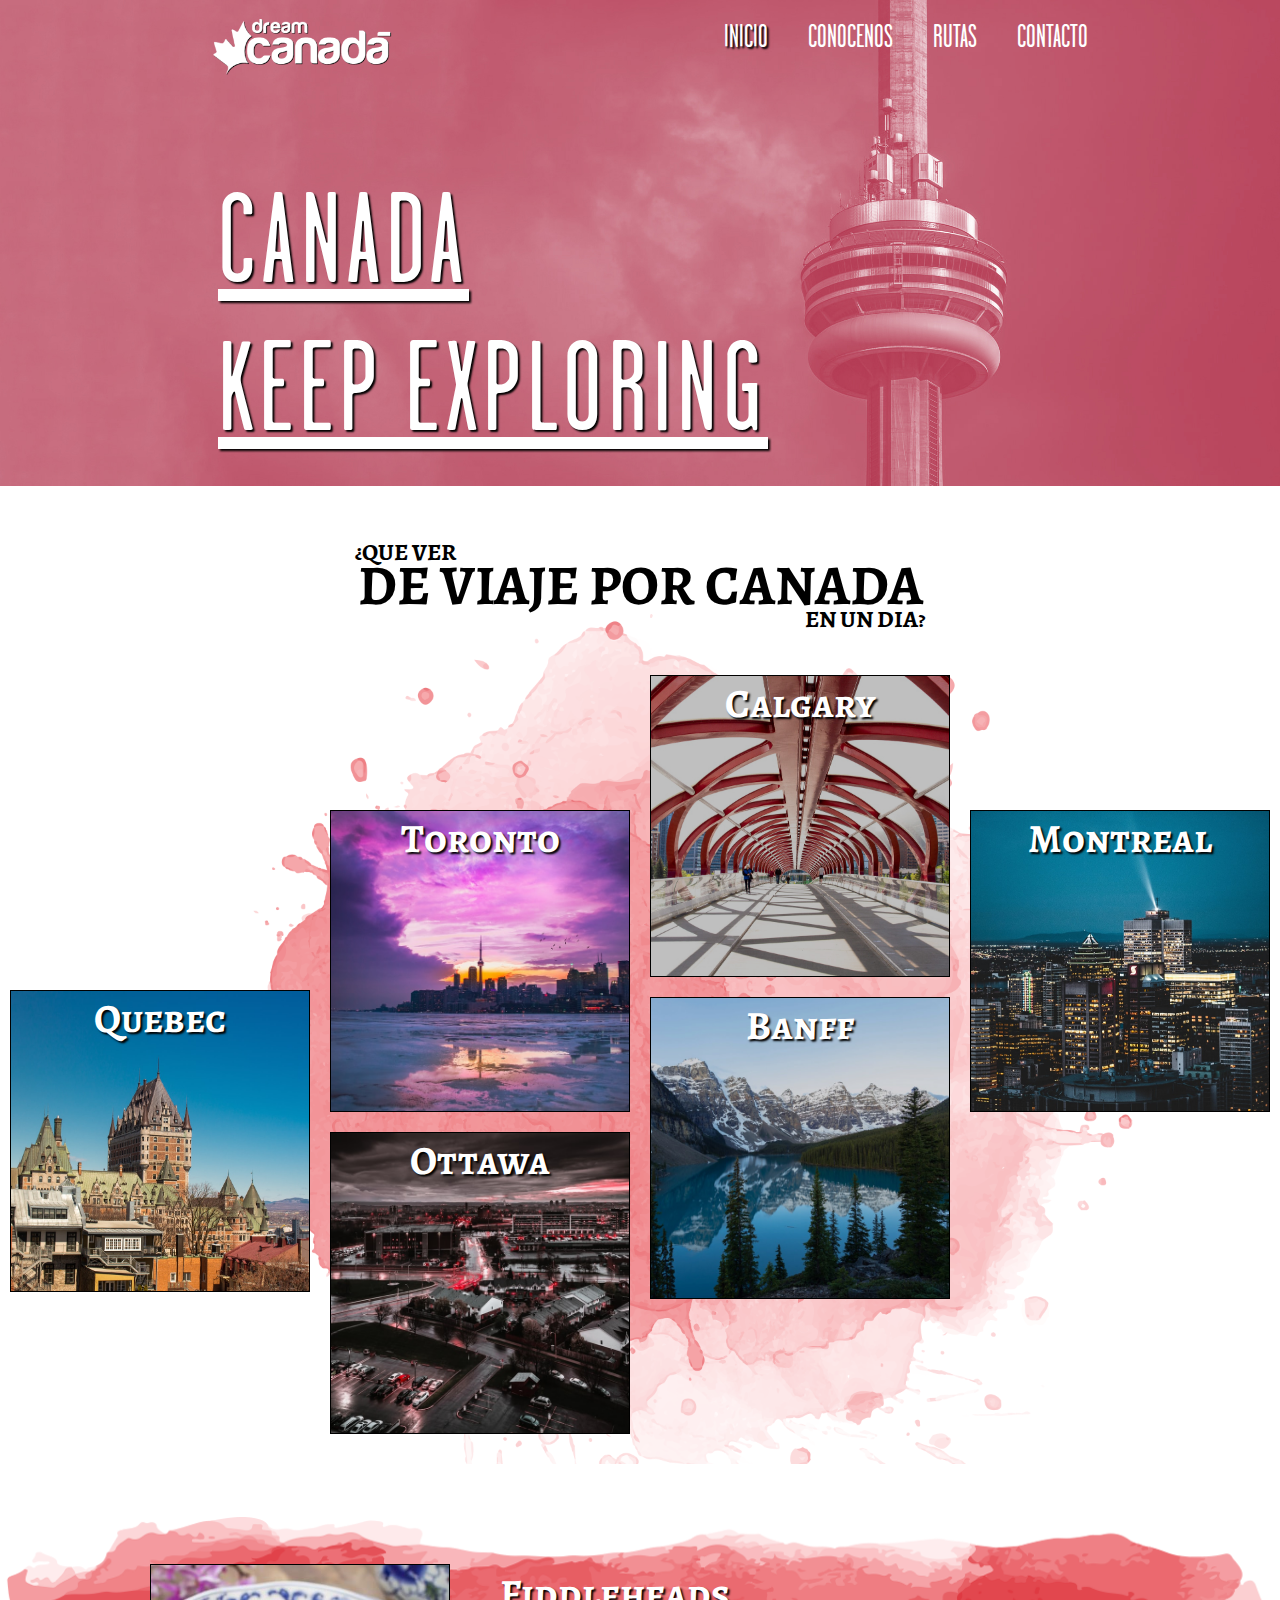
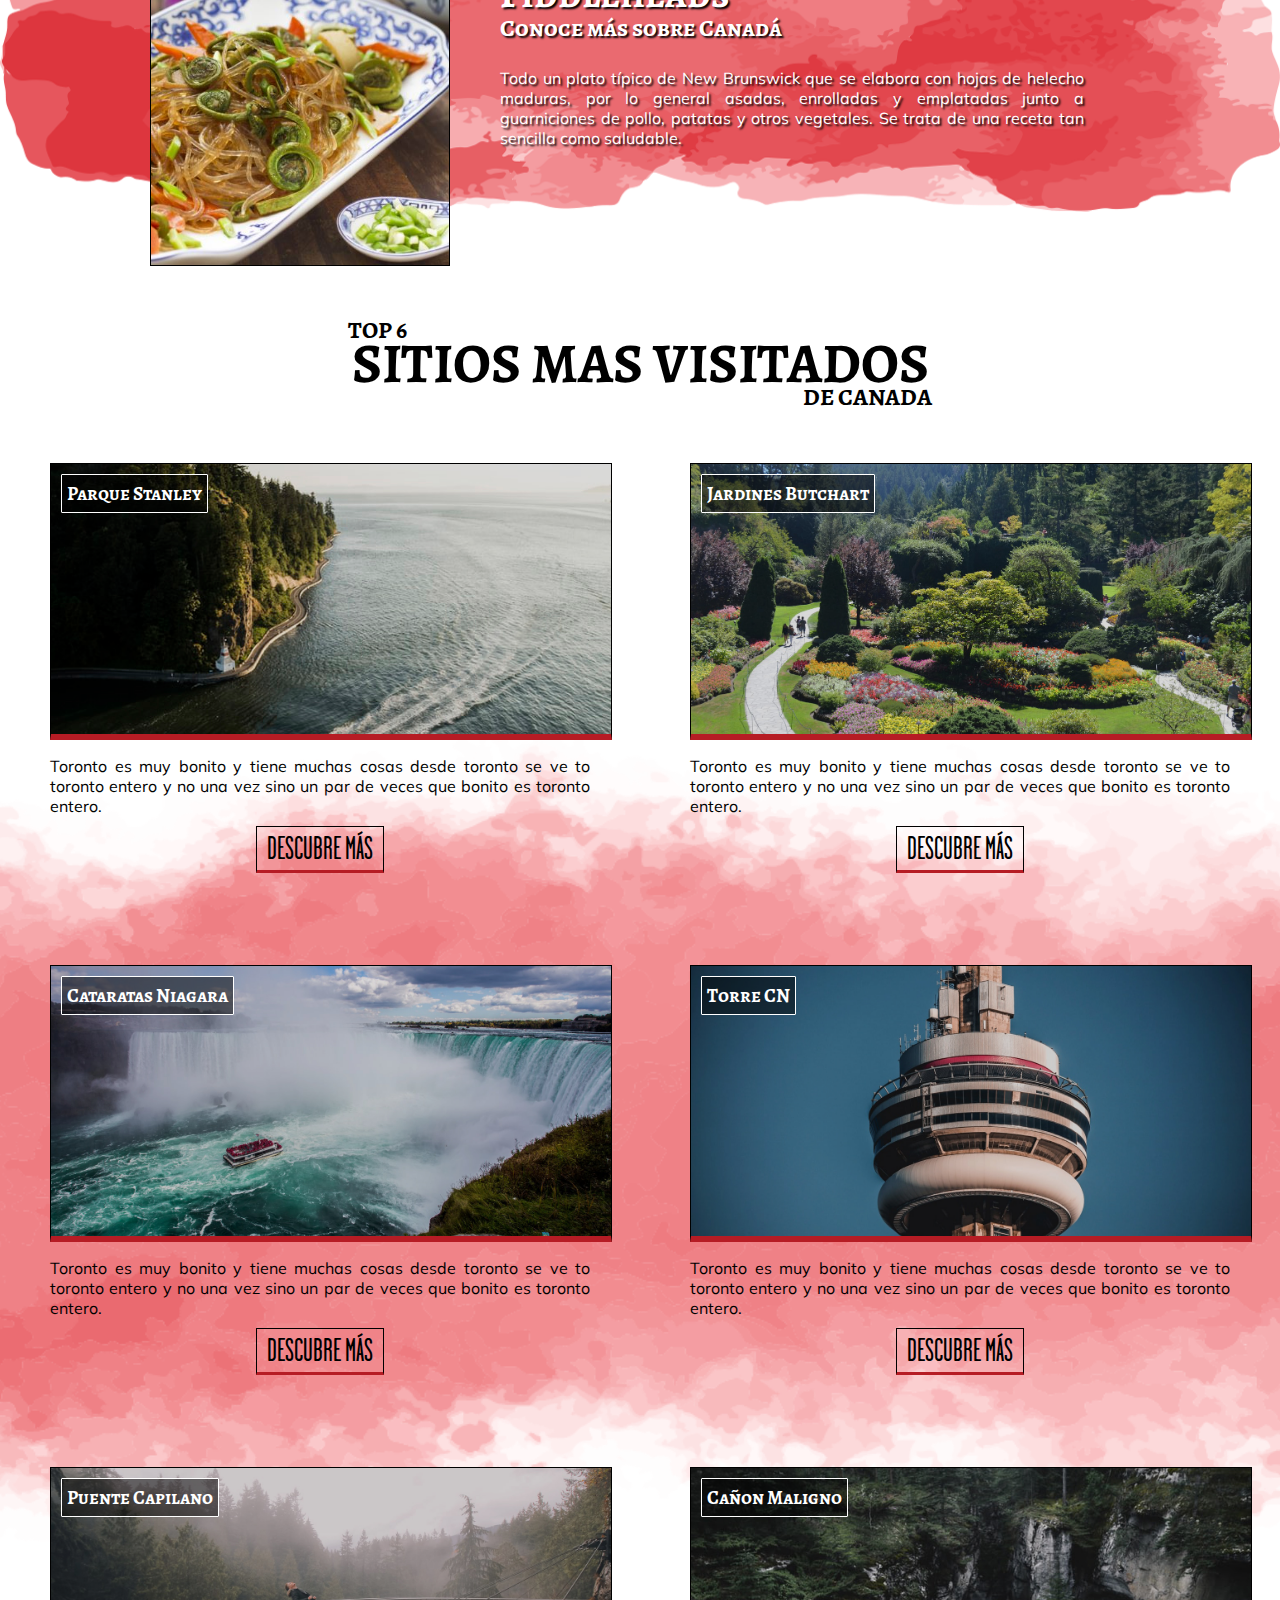
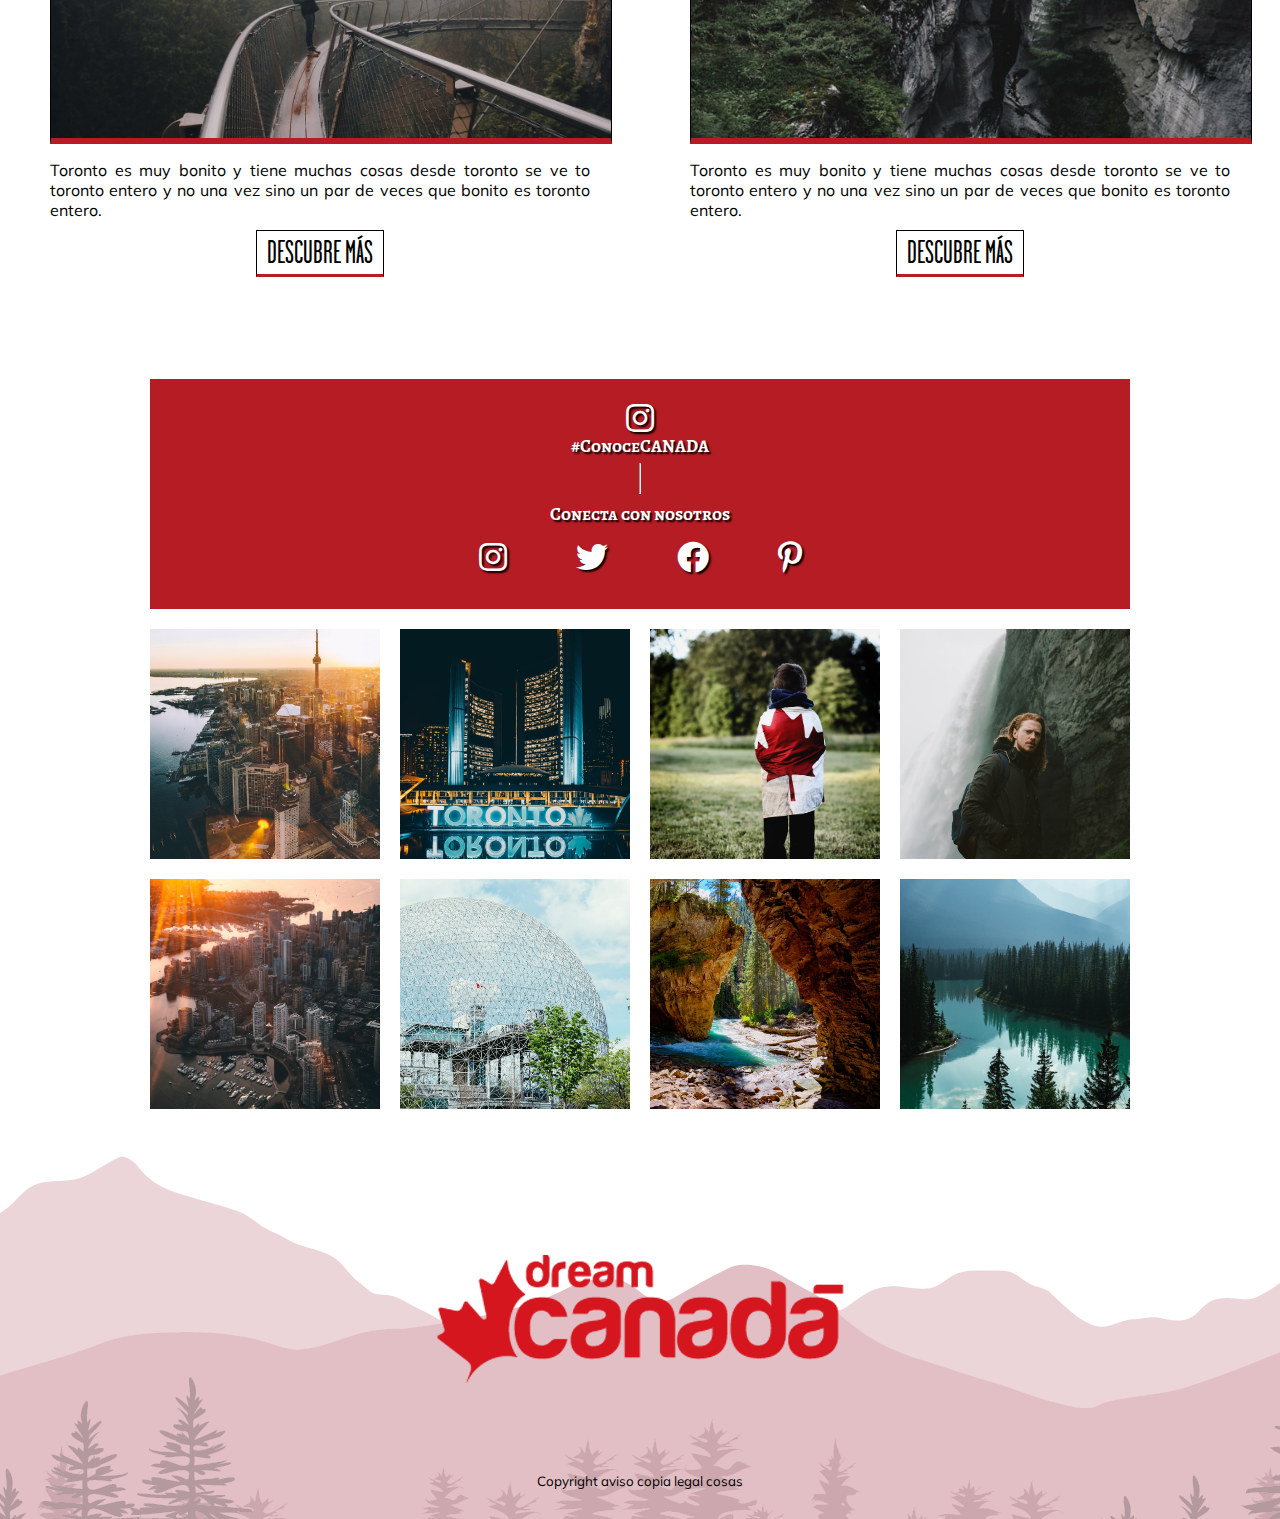
<file: Practica4_Pais_Gonzalez_Martinez_Ignacio/index.html>
<html lang="en">
<head>
    <meta charset="UTF-8">
    <meta name="viewport" content="width=device-width, initial-scale=1.0">
    <meta http-equiv="X-UA-Compatible" content="ie=edge">
    <title>Canada</title>
    <link rel="stylesheet" href="css/style.css">
    <link rel="stylesheet" href="https://cdnjs.cloudflare.com/ajax/libs/font-awesome/5.11.2/css/all.css">
    <script src="https://ajax.googleapis.com/ajax/libs/jquery/3.4.1/jquery.min.js"></script>
</head>
<body>
    <nav class="esconder">
        <div class="header-menu-wrapper">
            <div class="header-menu-logo">
                <div class="header-menu-logo-colocar realnav"></div>
            </div>
            <div class="header-menu-nav">
                <div class="nav"></div>
                    <ul class="list-nav">
                        <li class="inicio">Inicio</li>
                        <li class="conocenos">conocenos</li>
                        <li class="rutas">rutas</li>
                        <li class="contacto">Contacto</li>
                    </ul>
                </div>
            </div>
        </div>
    </nav>
    <header>
        <div class="header-menu">
            <div class="header-menu-wrapper">
                <div class="header-menu-logo">
                    <div class="header-menu-logo-colocar"></div>
                </div>
                <div class="header-menu-nav">
                    <div class="nav"></div>
                        <ul class="list-nav">
                            <li class="inicio">Inicio</li>
                            <li class="conocenos">conocenos</li>
                            <li class="rutas">rutas</li>
                            <li class="contacto">Contacto</li>
                        </ul>
                    </div>
                </div>
            </div>
        </div>
        <div class="header-texto">
            <div class="header-texto-wrapper">
                <h1>CANADA <BR>KEEP EXPLORING</h1>
            </div>
        </div>
    </header>
    <section class="undia">
        <div class="undia-wrapper">
            <div class="undia-title">
                <h4 class="undia-sub">¿que ver</h4>
                <h2>DE VIAJE POR CANADA</h2>
                <h4 class="undia-sub2">en un dia?</h4>
            </div>
            <div class="undia-gallery">
                <div class="undia-gallery-col">
                    <div class="undia-gallery-col-pic undia-pic1">
                        <h3>Quebec</h3>
                    </div>
                </div>
                <div class="undia-gallery-col">
                    <div class="undia-gallery-col-pic undia-pic2">
                        <h3>Toronto</h3>
                    </div>
                    <div class="undia-gallery-col-pic undia-pic3">
                        <h3>Ottawa</h3>
                    </div>
                </div>
                <div class="undia-gallery-col">
                    <div class="undia-gallery-col-pic undia-pic4">
                        <h3>Calgary</h3>
                    </div>
                    <div class="undia-gallery-col-pic undia-pic5">
                        <h3>Banff</h3>
                    </div>
                </div>
                <div class="undia-gallery-col">
                    <div class="undia-gallery-col-pic undia-pic6">
                        <h3>Montreal</h3>
                    </div>
                </div>
            </div>
    </section>
    <section class="marcha">
        <div class="marcha-wrapper">
            <div class="marcha-foto">
            </div>
            <div class="marcha-content">
                <h3>Fiddleheads</h3>
                <h4>Conoce más sobre Canadá</h4>
                <p> Todo un plato típico de New Brunswick que se elabora con hojas
                     de helecho maduras, por lo general asadas, enrolladas y emplatadas
                      junto a guarniciones de pollo, patatas y otros vegetales. Se trata
                       de una receta tan sencilla como saludable.</p>
                <!-- <div class="boton"><span>Conocer más</span></div> -->
            </div>
        </div>
    </section>
    <section class="topten">
        <div class="topten-wrapper">
            <div class="topten-title">
                <h4 class="topten-sub">Top 6</h4>
                <h2>SITIOS MAS VISITADOS</h2>
                <h4 class="topten-sub2">de canada</h4>
            </div>
            <div class="topten-posts">
                <div class="topten-post">
                    <div class="topten-post-pic post-pic1">
                        <h4>Parque Stanley</h4>
                    </div>
                    <div class="topten-post-content">
                        <p> Toronto es muy bonito y tiene muchas cosas
                            desde toronto se ve to toronto entero y no una vez 
                            sino un par de veces que bonito es toronto entero.
                        </p>
                    </div>
                    <span class="topten-post-button">Descubre más</span>
                </div>
                <div class="topten-post">
                    <div class="topten-post-pic post-pic2">
                        <h4>Jardines Butchart</h4>
                    </div>
                    <div class="topten-post-content">
                        <p> Toronto es muy bonito y tiene muchas cosas
                            desde toronto se ve to toronto entero y no una vez 
                            sino un par de veces que bonito es toronto entero.
                        </p>
                    </div>
                    <span class="topten-post-button">Descubre más</span>
                </div>
                <div class="topten-post">
                    <div class="topten-post-pic post-pic3">
                        <h4>Cataratas Niagara</h4>
                    </div>
                    <div class="topten-post-content">
                        <p> Toronto es muy bonito y tiene muchas cosas
                            desde toronto se ve to toronto entero y no una vez 
                            sino un par de veces que bonito es toronto entero.
                        </p>
                    </div>
                    <span class="topten-post-button">Descubre más</span>
                </div>
                <div class="topten-post">
                    <div class="topten-post-pic post-pic4">
                        <h4>Torre CN</h4>
                    </div>
                    <div class="topten-post-content">
                        <p> Toronto es muy bonito y tiene muchas cosas
                            desde toronto se ve to toronto entero y no una vez 
                            sino un par de veces que bonito es toronto entero.
                        </p>
                    </div>
                    <span class="topten-post-button">Descubre más</span>
                </div>
                <div class="topten-post">
                    <div class="topten-post-pic post-pic5">
                        <h4>Puente Capilano</h4>
                    </div>
                    <div class="topten-post-content">
                        <p> Toronto es muy bonito y tiene muchas cosas
                            desde toronto se ve to toronto entero y no una vez 
                            sino un par de veces que bonito es toronto entero.
                        </p>
                    </div>
                    <span class="topten-post-button">Descubre más</span>
                </div>
                <div class="topten-post">
                    <div class="topten-post-pic post-pic6">
                        <h4>Cañon Maligno</h4>
                    </div>
                    <div class="topten-post-content">
                        <p> Toronto es muy bonito y tiene muchas cosas
                            desde toronto se ve to toronto entero y no una vez 
                            sino un par de veces que bonito es toronto entero.
                        </p>
                    </div>
                    <span class="topten-post-button">Descubre más</span>
                </div>
            </div>
        </div>
    </section>
    <section class="redes">
        <div class="redes-wrapper">
            <div class="redes-info">
                <div class="redes-info-wrapper">
                    <div class="infoinsta">
                        <i class="fab fa-instagram fa-2x"></i>
                        <h5>#ConoceCANADA</h5>
                    </div>
                    <div class="hr">
                        <hr>
                    </div>
                    <h5>Conecta con nosotros</h4>
                    <div class="cajonredes">
                        <i class="fab fa-instagram fa-2x"></i>
                        <i class="fab fa-twitter fa-2x"></i>
                        <i class="fab fa-facebook fa-2x"></i>
                        <i class="fab fa-pinterest-p fa-2x"></i>
                    </div>
                </div>
            </div>
            <div class="redes-pics">
                <div class="redes-pic pic1 pic1js">
                    <div class="relleno">
                        <i class="fab fa-instagram fa-5x"></i>
                    </div>
                </div>
                <div class="redes-pic pic2 pic2js">
                    <div class="relleno">
                        <i class="fab fa-instagram fa-5x"></i>
                    </div>
                </div>
                <div class="redes-pic pic3 pic3js">
                    <div class="relleno">
                        <i class="fab fa-instagram fa-5x"></i>
                    </div>
                </div>
                <div class="redes-pic pic4 pic4js">
                    <div class="relleno">
                        <i class="fab fa-instagram fa-5x"></i>
                    </div>
                </div>
                <div class="redes-pic pic5 pic5js">
                    <div class="relleno">
                        <i class="fab fa-instagram fa-5x"></i>
                    </div>
                </div>
                <div class="redes-pic pic6 pic6js">
                    <div class="relleno">
                        <i class="fab fa-instagram fa-5x"></i>
                    </div>
                </div>
                <div class="redes-pic pic7 pic7js">
                    <div class="relleno">
                        <i class="fab fa-instagram fa-5x"></i>
                    </div>
                </div>
                <div class="redes-pic pic8 pic8js">
                    <div class="relleno">
                        <i class="fab fa-instagram fa-5x"></i>
                    </div>
                </div>
            </div>
        </div>
    </section>
    <footer>
        <div class="copy-wrapper">
            <small>Copyright aviso copia legal cosas</small>
        </div>
    </footer>
</body>
<script src="js/index.js"></script>
</html>
</file>
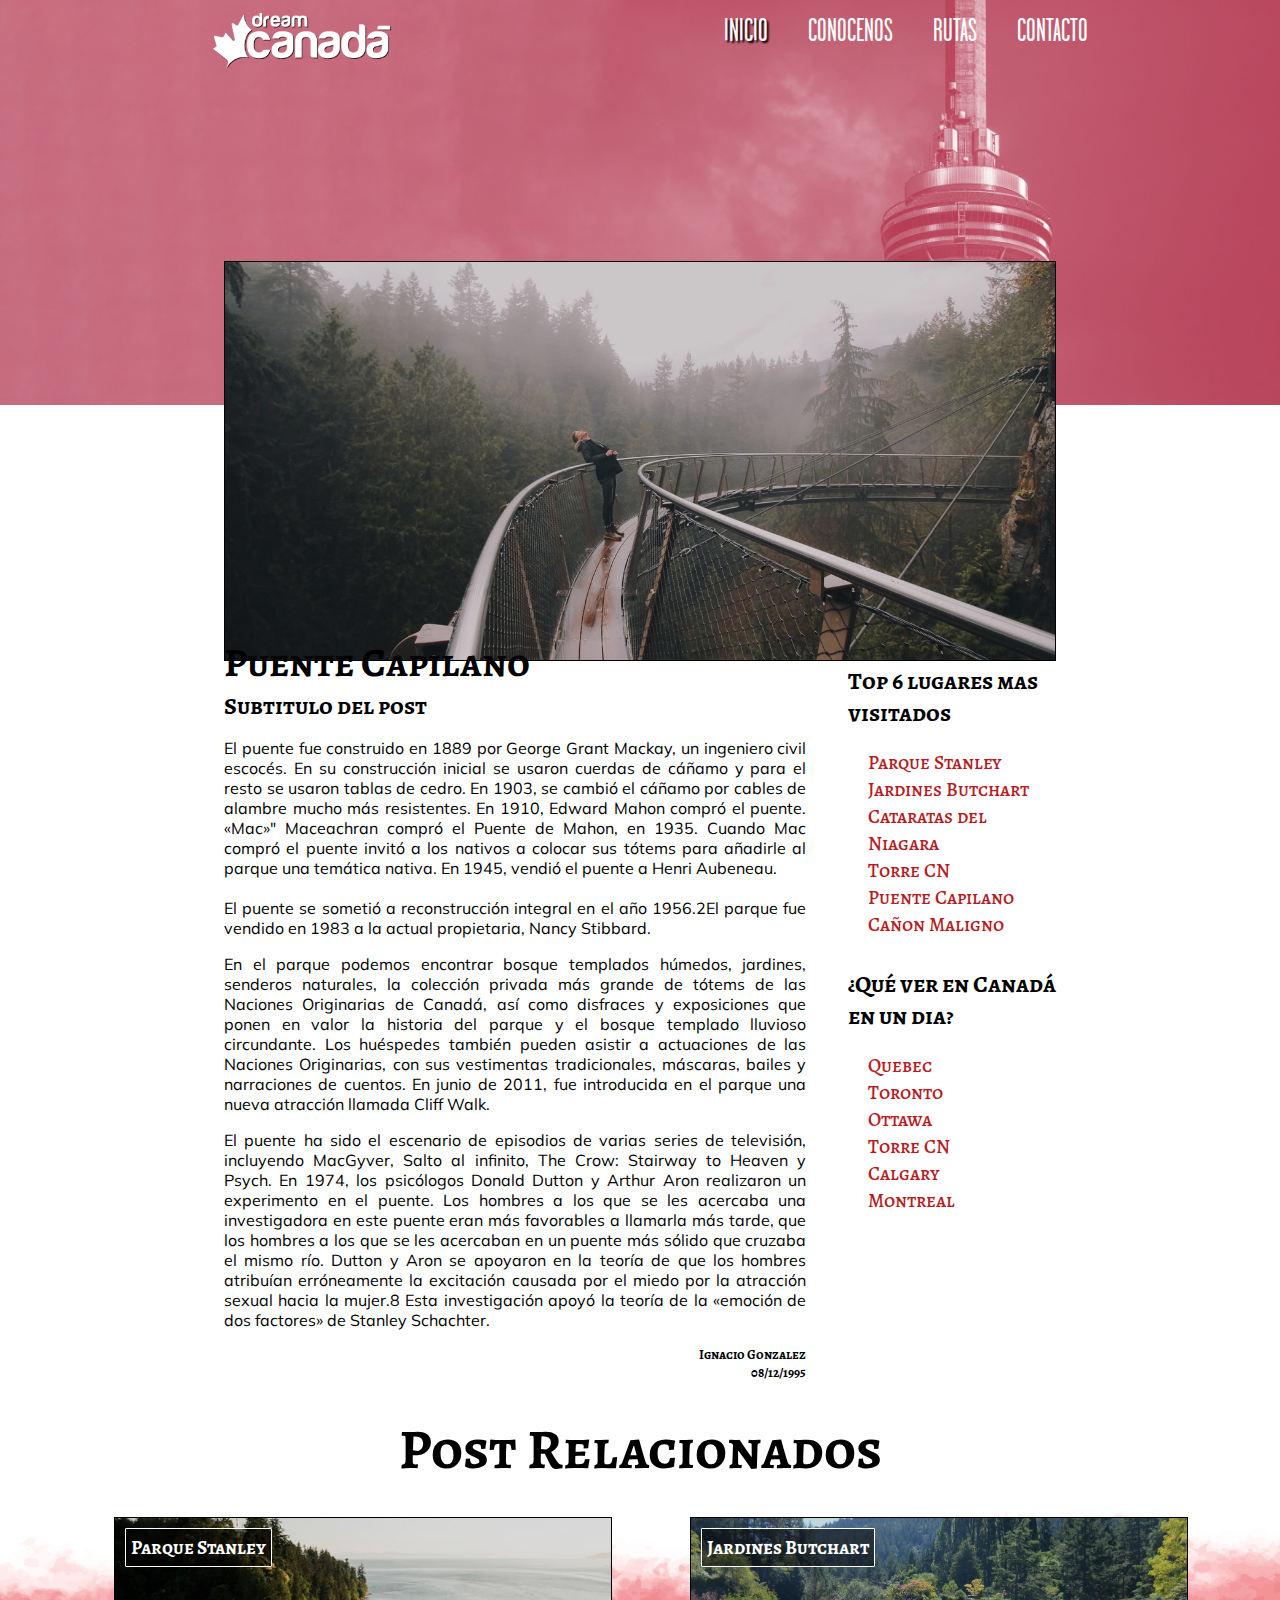
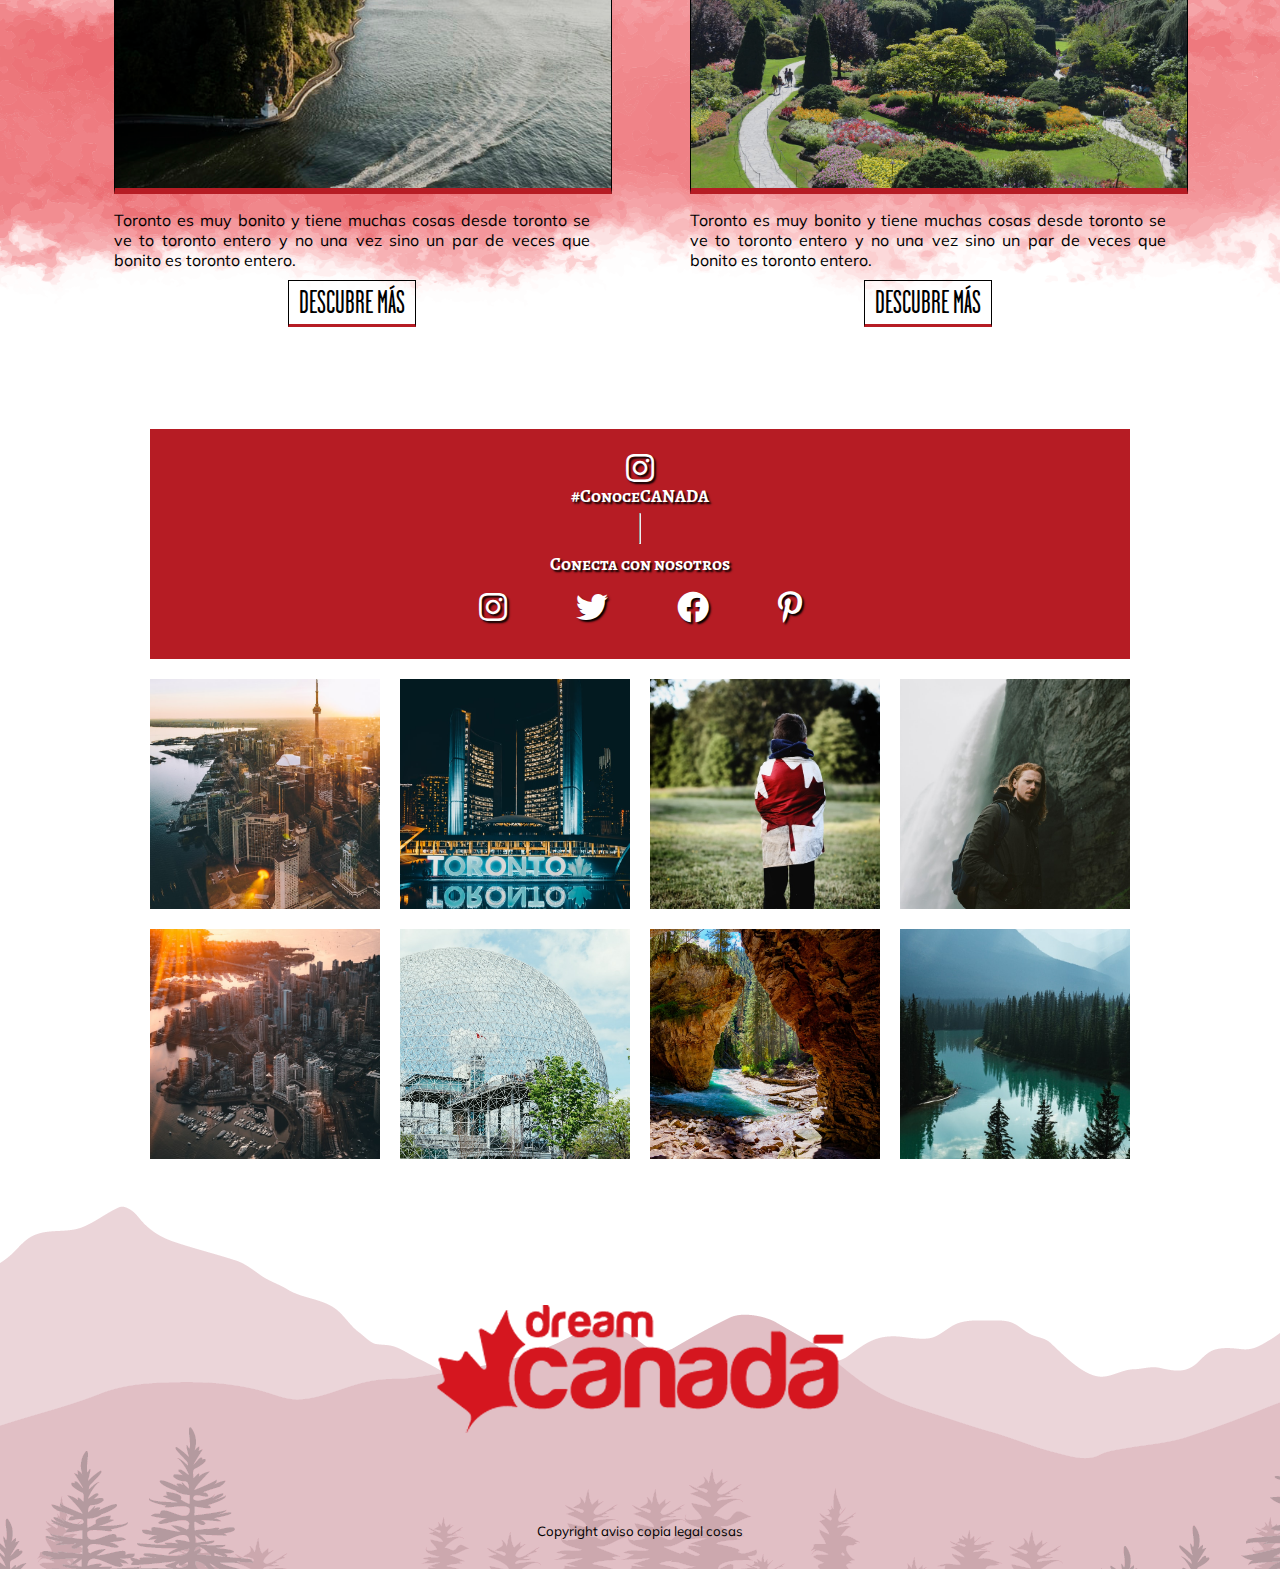
<file: Practica4_Pais_Gonzalez_Martinez_Ignacio/blog.html>
<html lang="en">
<head>
    <meta charset="UTF-8">
    <meta name="viewport" content="width=device-width, initial-scale=1.0">
    <meta http-equiv="X-UA-Compatible" content="ie=edge">
    <title>Canada</title>
    <link rel="stylesheet" href="css/style.css">
    <link rel="stylesheet" href="css/blogstyle.css">
    <link rel="stylesheet" href="https://cdnjs.cloudflare.com/ajax/libs/font-awesome/5.11.2/css/all.css">
    <script src="https://ajax.googleapis.com/ajax/libs/jquery/3.4.1/jquery.min.js"></script>
</head>
<body>
    <nav class="esconder">
        <div class="header-menu-wrapper">
            <div class="header-menu-logo">
                <div class="header-menu-logo-colocar realnav"></div>
            </div>
            <div class="header-menu-nav">
                <div class="nav"></div>
                    <ul class="list-nav">
                        <li class="inicio">Inicio</li>
                        <li class="conocenos">conocenos</li>
                        <li class="rutas">rutas</li>
                        <li class="contacto">Contacto</li>
                    </ul>
                </div>
            </div>
        </div>
    </nav>
    <header>
        <div class="header-menu">
            <div class="header-menu-wrapper">
                <div class="header-menu-logo">
                    <div class="header-menu-logo-colocar"></div>
                </div>
                <div class="header-menu-nav">
                    <div class="nav"></div>
                        <ul class="list-nav">
                            <li class="inicio">Inicio</li>
                            <li class="conocenos">conocenos</li>
                            <li class="rutas">rutas</li>
                            <li class="contacto">Contacto</li>
                        </ul>
                    </div>
                </div>
            </div>
        </div>
        <div class="header-texto"></div>
    </header>
    <section class="blog">
        <div class="blog-wrapper">
            <div class="blog-main">
                <div class="blog-main-wrapper">
                    <h3>Puente Capilano</h3>
                    <h4>Subtitulo del post</h4>
                    <p> El puente fue construido en 1889 por George Grant Mackay,
                        un ingeniero civil escocés. En su construcción inicial 
                        se usaron cuerdas de cáñamo y para el resto se usaron 
                        tablas de cedro. En 1903, se cambió el cáñamo por cables
                        de alambre mucho más resistentes. En 1910, Edward Mahon
                        compró el puente. «Mac»" Maceachran compró el Puente de
                        Mahon, en 1935. Cuando Mac compró el puente invitó a 
                        los nativos a colocar sus tótems para añadirle al 
                        parque una temática nativa. En 1945, vendió el puente
                        a Henri Aubeneau.
                        <br><br>
                        El puente se sometió a reconstrucción integral en el año
                        1956.2​El parque fue vendido en 1983 a la actual 
                        propietaria, Nancy Stibbard.
                    </p>
                    <p> En el parque podemos encontrar bosque templados húmedos, 
                        jardines, senderos naturales, la colección privada más 
                        grande de tótems de las Naciones Originarias de Canadá, 
                        así como disfraces y exposiciones que ponen en valor la 
                        historia del parque y el bosque templado lluvioso circundante. 
                        Los huéspedes también pueden asistir a actuaciones de las 
                        Naciones Originarias, con sus vestimentas tradicionales, 
                        máscaras, bailes y narraciones de cuentos. En junio de 2011, 
                        fue introducida en el parque una nueva atracción llamada Cliff 
                        Walk.
                    </p>
                    <p> El puente ha sido el escenario de episodios de varias series 
                        de televisión, incluyendo MacGyver, Salto al infinito, The 
                        Crow: Stairway to Heaven y Psych.

                        En 1974, los psicólogos Donald Dutton y Arthur Aron realizaron un 
                        experimento en el puente. Los hombres a los que se les acercaba una
                         investigadora en este puente eran más favorables a llamarla más 
                         tarde, que los hombres a los que se les acercaban en un puente más 
                         sólido que cruzaba el mismo río. Dutton y Aron se apoyaron en la 
                         teoría de que los hombres atribuían erróneamente la excitación causada 
                         por el miedo por la atracción sexual hacia la mujer.8​ Esta investigación 
                         apoyó la teoría de la «emoción de dos factores» de Stanley Schachter.
                    </p>
                    <h5>Ignacio Gonzalez <br>08/12/1995</h5>
                </div>
            </div>
            <div class="blog-aside">
                <div class="blog-aside-wrapper">
                    <h4>Top 6 lugares mas visitados</h4>
                    <ul>
                        <li><a>Parque Stanley</a></li>
                        <li><a>Jardines Butchart</a></li>
                        <li><a>Cataratas del Niagara</a></li>
                        <li><a>Torre CN</a></li>
                        <li><a>Puente Capilano</a></li>
                        <li><a>Cañon Maligno</a></li>
                    </ul>
                </div>
                <div class="blog-aside-wrapper">
                    <h4>¿Qué ver en Canadá en un dia?</h4>
                    <ul>
                        <li><a>Quebec</a></li>
                        <li><a>Toronto</a></li>
                        <li><a>Ottawa</a></li>
                        <li><a>Torre CN</a></li>
                        <li><a>Calgary</a></li>
                        <li><a>Montreal</a></li>
                    </ul>
                </div>
            </div>
        </div>
    </section>
    <section class="topten">
        <div class="topten-wrapper">
            <div class="topten-title">
                <h2>Post Relacionados</h2>
            </div>
            <div class="topten-posts">
                <div class="topten-post">
                    <div class="topten-post-pic post-pic1">
                        <h4>Parque Stanley</h4>
                    </div>
                    <div class="topten-post-content">
                        <p> Toronto es muy bonito y tiene muchas cosas
                            desde toronto se ve to toronto entero y no una vez 
                            sino un par de veces que bonito es toronto entero.
                        </p>
                    </div>
                    <span class="topten-post-button">Descubre más</span>
                </div>
                <div class="topten-post">
                    <div class="topten-post-pic post-pic2">
                        <h4>Jardines Butchart</h4>
                    </div>
                    <div class="topten-post-content">
                        <p> Toronto es muy bonito y tiene muchas cosas
                            desde toronto se ve to toronto entero y no una vez 
                            sino un par de veces que bonito es toronto entero.
                        </p>
                    </div>
                    <span class="topten-post-button">Descubre más</span>
                </div>
            </div>
        </div>
    </section>
    <section class="redes">
        <div class="redes-wrapper">
            <div class="redes-info">
                <div class="redes-info-wrapper">
                    <div class="infoinsta">
                        <i class="fab fa-instagram fa-2x"></i>
                        <h5>#ConoceCANADA</h5>
                    </div>
                    <div class="hr">
                        <hr>
                    </div>
                    <h5>Conecta con nosotros</h4>
                    <div class="cajonredes">
                        <i class="fab fa-instagram fa-2x"></i>
                        <i class="fab fa-twitter fa-2x"></i>
                        <i class="fab fa-facebook fa-2x"></i>
                        <i class="fab fa-pinterest-p fa-2x"></i>
                    </div>
                </div>
            </div>
            <div class="redes-pics">
                <div class="redes-pic pic1 pic1js">
                    <div class="relleno">
                        <i class="fab fa-instagram fa-5x"></i>
                    </div>
                </div>
                <div class="redes-pic pic2 pic2js">
                    <div class="relleno">
                        <i class="fab fa-instagram fa-5x"></i>
                    </div>
                </div>
                <div class="redes-pic pic3 pic3js">
                    <div class="relleno">
                        <i class="fab fa-instagram fa-5x"></i>
                    </div>
                </div>
                <div class="redes-pic pic4 pic4js">
                    <div class="relleno">
                        <i class="fab fa-instagram fa-5x"></i>
                    </div>
                </div>
                <div class="redes-pic pic5 pic5js">
                    <div class="relleno">
                        <i class="fab fa-instagram fa-5x"></i>
                    </div>
                </div>
                <div class="redes-pic pic6 pic6js">
                    <div class="relleno">
                        <i class="fab fa-instagram fa-5x"></i>
                    </div>
                </div>
                <div class="redes-pic pic7 pic7js">
                    <div class="relleno">
                        <i class="fab fa-instagram fa-5x"></i>
                    </div>
                </div>
                <div class="redes-pic pic8 pic8js">
                    <div class="relleno">
                        <i class="fab fa-instagram fa-5x"></i>
                    </div>
                </div>
            </div>
        </div>
    </section>
    <footer>
        <div class="copy-wrapper">
            <small>Copyright aviso copia legal cosas</small>
        </div>
    </footer>
</body>
<script src="js/blog.js"></script>
</html>
</file>
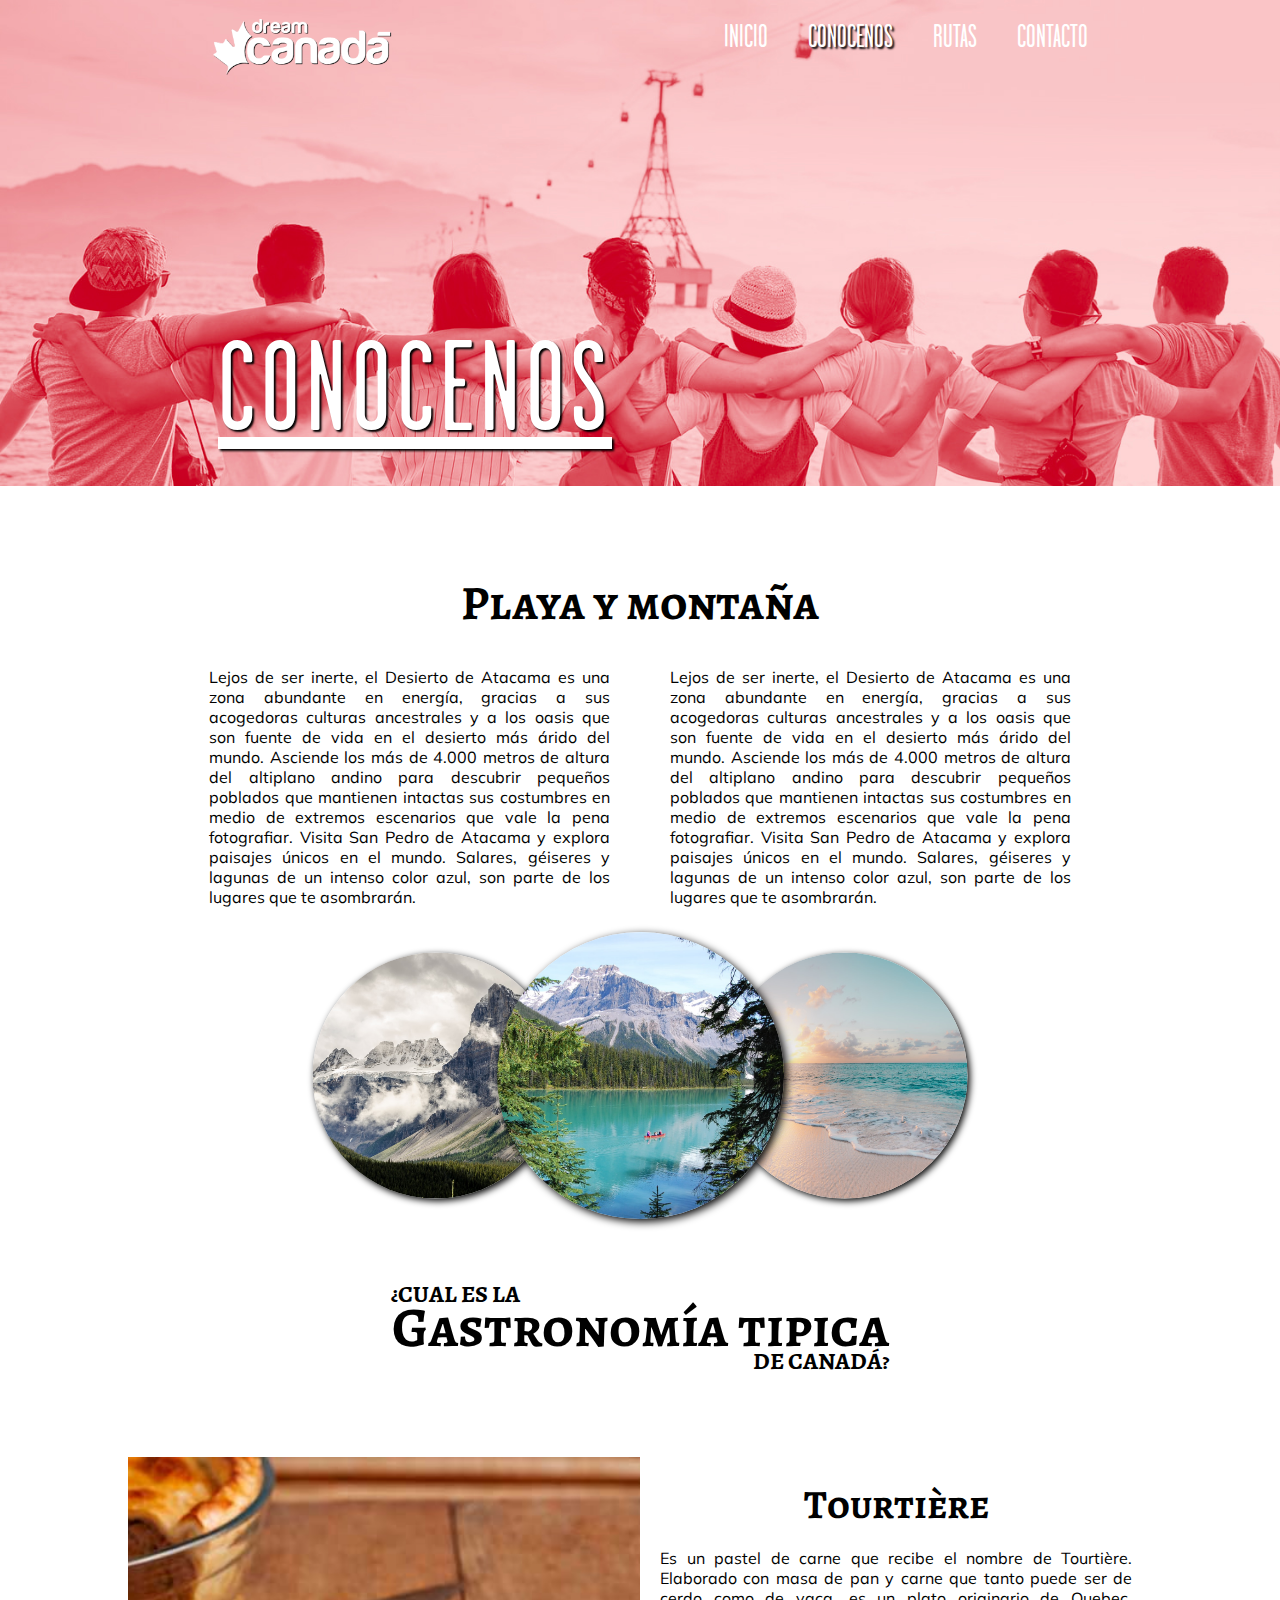
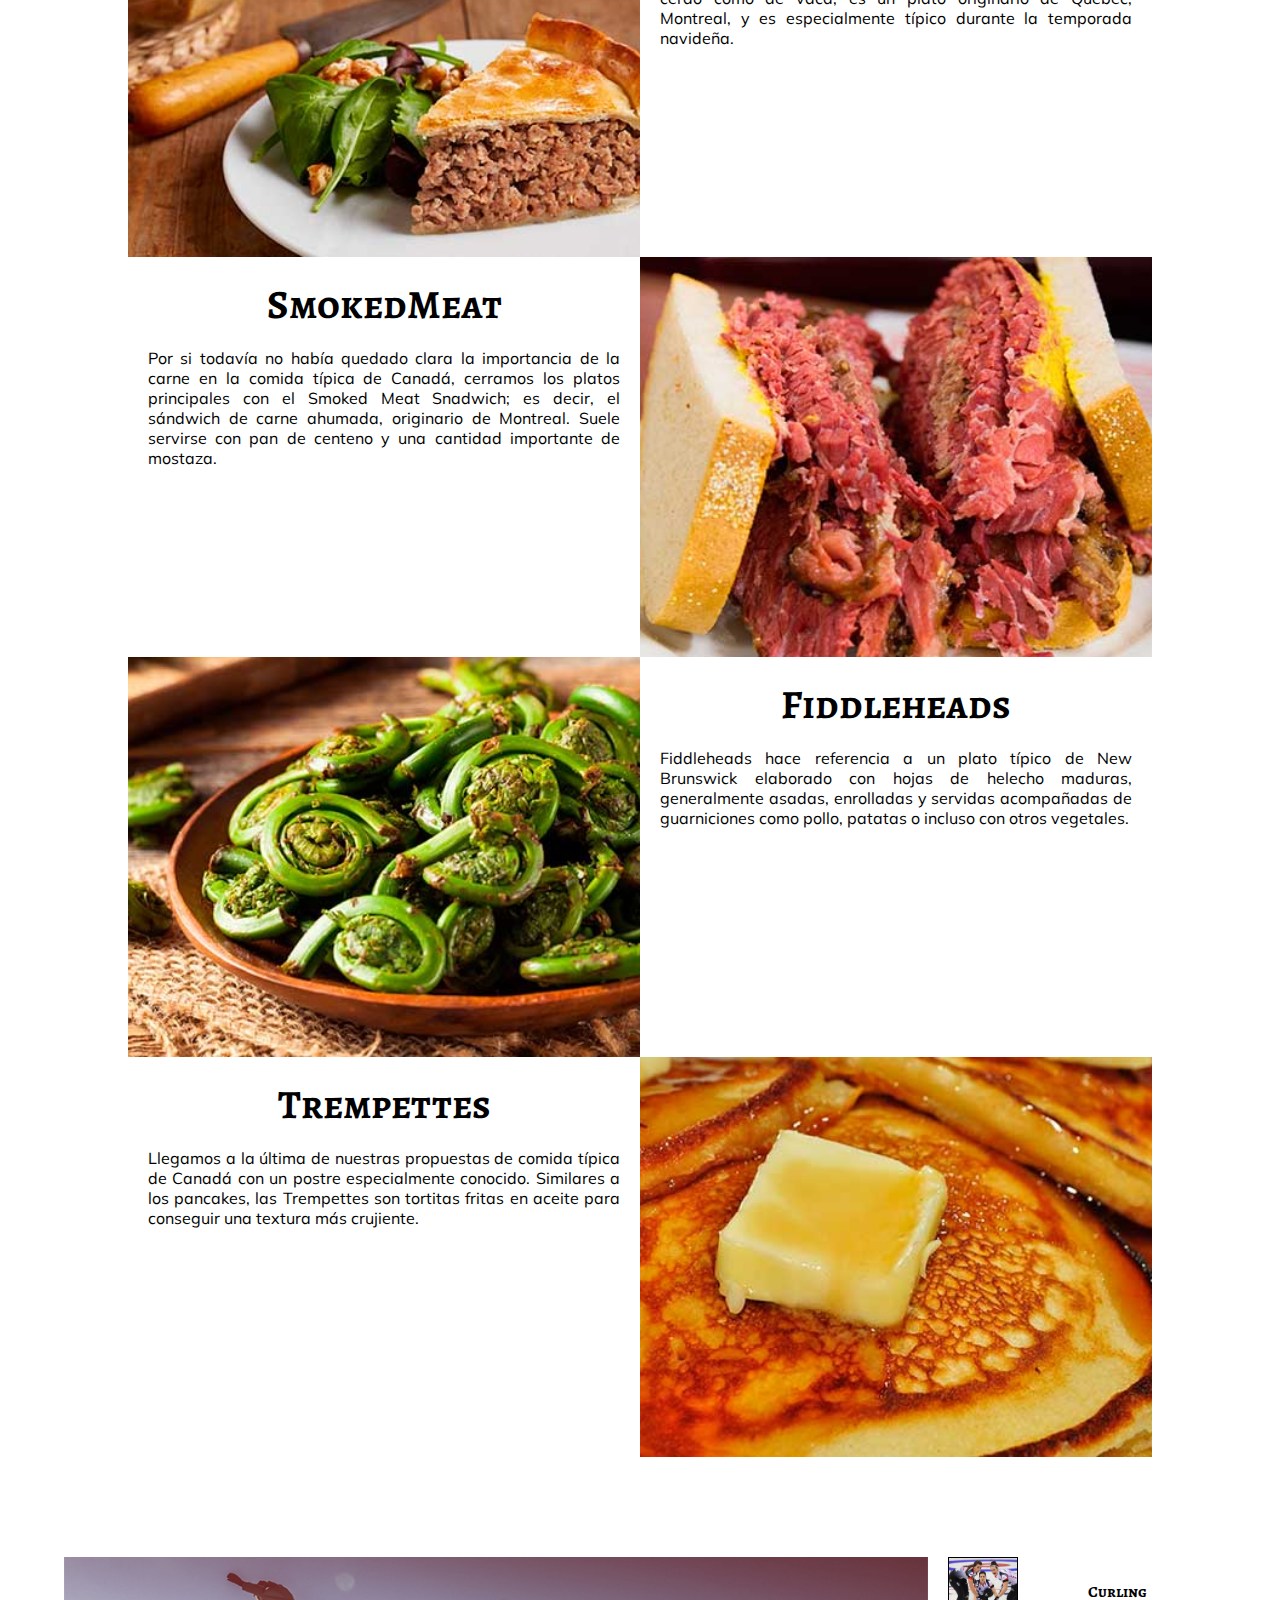
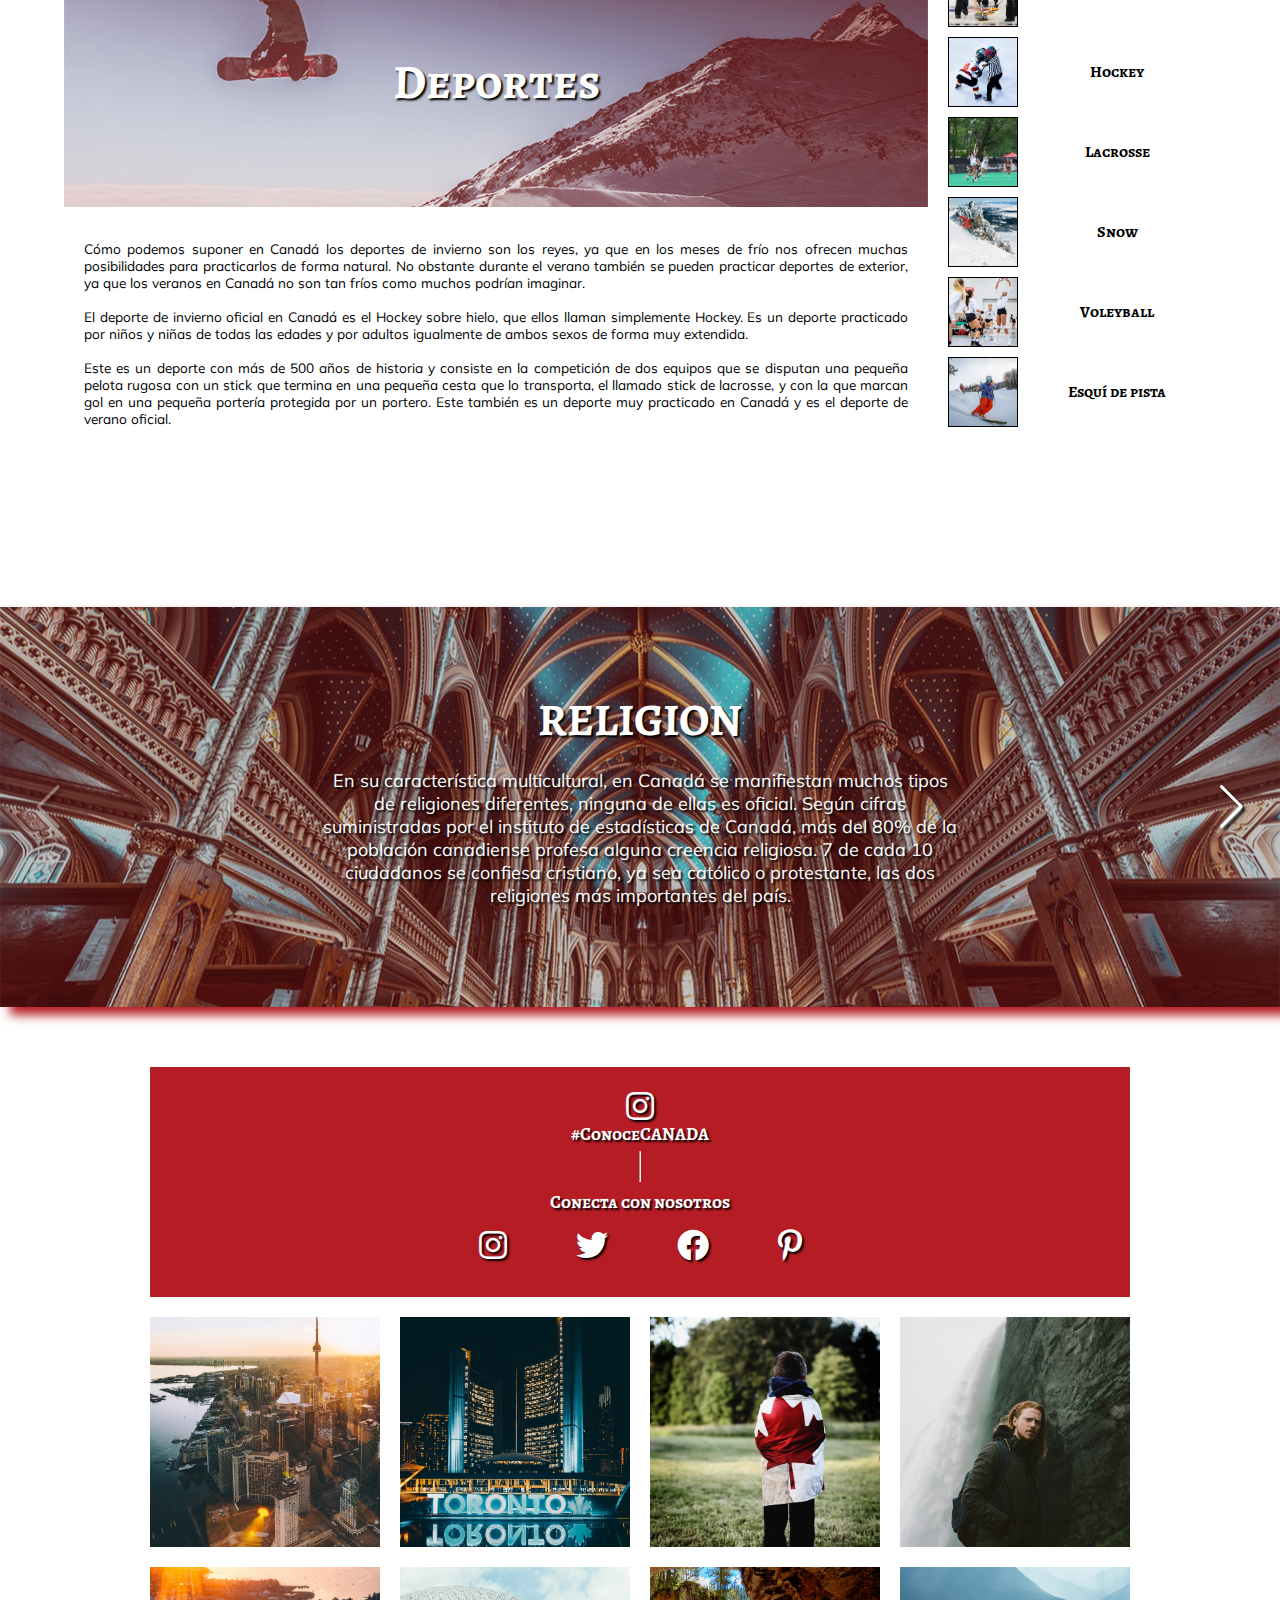
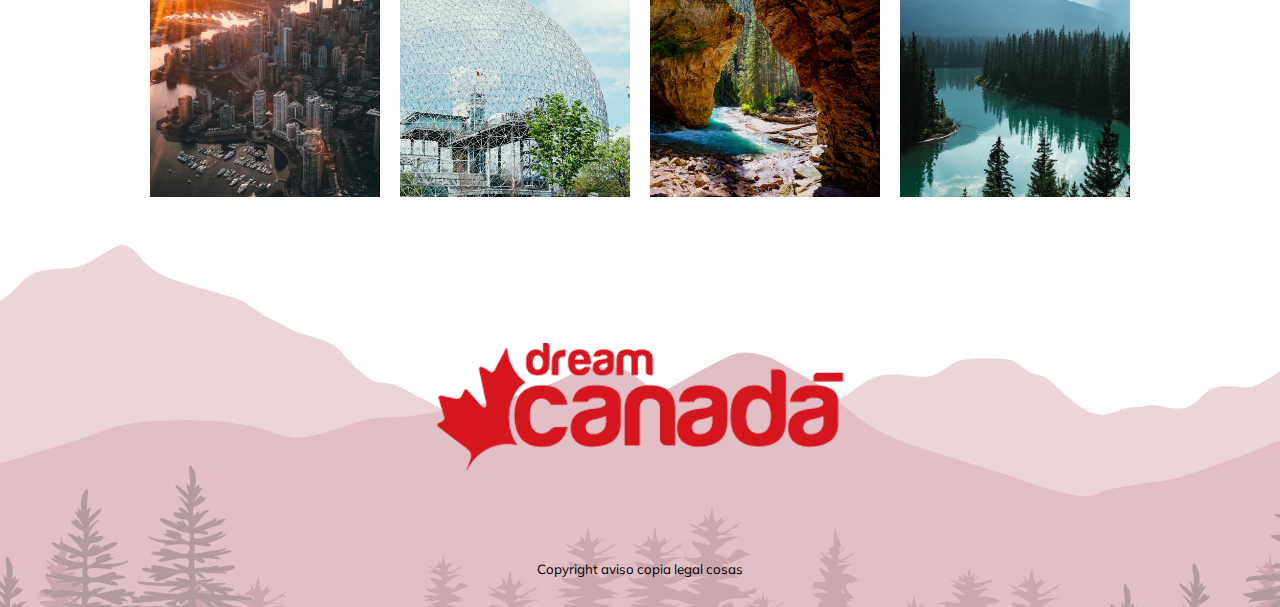
<file: Practica4_Pais_Gonzalez_Martinez_Ignacio/conocenos.html>
<html>
<head>
    <meta charset="UTF-8">
    <meta name="viewport" content="width=device-width, initial-scale=1.0">
    <meta http-equiv="X-UA-Compatible" content="ie=edge">
    <title>Canada</title>
    <link rel="stylesheet" href="css/style.css">
    <link rel="stylesheet" href="css/conocenos.css">
    <link rel="stylesheet" href="https://cdnjs.cloudflare.com/ajax/libs/font-awesome/5.11.2/css/all.css">
    <link rel="stylesheet" href="css/swiper.min.css">
    <script src="https://ajax.googleapis.com/ajax/libs/jquery/3.4.1/jquery.min.js"></script>
</head>
<body>
    <nav class="esconder">
        <div class="header-menu-wrapper">
            <div class="header-menu-logo">
                <div class="header-menu-logo-colocar realnav"></div>
            </div>
            <div class="header-menu-nav">
                <div class="nav"></div>
                    <ul class="list-nav">
                        <li class="inicio">Inicio</li>
                        <li class="conocenos">conocenos</li>
                        <li class="rutas">rutas</li>
                        <li class="contacto">Contacto</li>
                    </ul>
                </div>
            </div>
        </div>
    </nav> 
    <header>
        <div class="header-menu">
            <div class="header-menu-wrapper">
                <div class="header-menu-logo">
                    <div class="header-menu-logo-colocar"></div>
                </div>
                <div class="header-menu-nav">
                    <div class="nav"></div>
                        <ul class="list-nav">
                            <li class="inicio">Inicio</li>
                            <li class="conocenos">conocenos</li>
                            <li class="rutas">rutas</li>
                            <li class="contacto">Contacto</li>
                        </ul>
                    </div>
                </div>
            </div>
        </div>
        <div class="header-texto">
            <div class="header-texto-wrapper">
                <h1>Conocenos</h1>
            </div>
        </div>
    </header>
    <div class="playa-monte">
        <div class="playa-monte-wrapper">
            <h2>Playa y montaña</h2>
            <div class="playa-monte-content">
                <p>
                    Lejos de ser inerte, el Desierto de Atacama es una zona abundante en 
                    energía, gracias a sus acogedoras culturas ancestrales y a los oasis 
                    que son fuente de vida en el desierto más árido del mundo.

                    Asciende los más de 4.000 metros de altura del altiplano andino para 
                    descubrir pequeños poblados que mantienen intactas sus costumbres en 
                    medio de extremos escenarios que vale la pena fotografiar.
                    
                    Visita San Pedro de Atacama y explora paisajes únicos en el mundo. 
                    Salares, géiseres y lagunas de un intenso color azul, son parte de los 
                    lugares que te asombrarán.
                </p>
                <p>
                    Lejos de ser inerte, el Desierto de Atacama es una zona abundante en 
                    energía, gracias a sus acogedoras culturas ancestrales y a los oasis 
                    que son fuente de vida en el desierto más árido del mundo.

                    Asciende los más de 4.000 metros de altura del altiplano andino para 
                    descubrir pequeños poblados que mantienen intactas sus costumbres en 
                    medio de extremos escenarios que vale la pena fotografiar.
                    
                    Visita San Pedro de Atacama y explora paisajes únicos en el mundo. 
                    Salares, géiseres y lagunas de un intenso color azul, son parte de los 
                    lugares que te asombrarán.
                </p>
            </div>
            <div class="playa-monte-pics">
                <div class="playa-monte-pic"></div>
                <div class="playa-monte-pic"></div>
                <div class="playa-monte-pic"></div>
                <div class="playa-monte-pic"></div>
                <div class="playa-monte-pic"></div>
            </div>
        </div>
    </div>
    <section class="comer">
        <div class="comer-wrapper">
            <!-- Reutilizo  titulo del index -->
            <div class="undia-title">
                <h4 class="undia-sub">¿Cual es la</h4>
                <h2>Gastronomía tipica</h2>
                <h4 class="undia-sub2"> De Canadá?</h4>
            </div>
            <div class="comer-platos">
                <div class="comer-plato cm1">
                    <div class="comer-plato-foto  cpf1"></div>
                    <div class="comer-plato-content">
                        <h3>Tourtière</h3>
                        <p>
                            Es un pastel de carne que recibe el nombre de Tourtière. 
                            Elaborado con masa de pan y carne que tanto puede ser de 
                            cerdo como de vaca, es un plato originario de Quebec, Montreal, 
                            y es especialmente típico durante la temporada navideña.
                        </p>
                    </div>
                </div>
                <div class="comer-plato cm2">
                    <div class="comer-plato-foto cpf2"></div>
                    <div class="comer-plato-content">
                        <h3>Fiddleheads</h3>
                        <p>
                        Fiddleheads hace referencia a un plato típico de New Brunswick 
                        elaborado con hojas de helecho maduras, generalmente asadas, 
                        enrolladas y servidas acompañadas de guarniciones como pollo, 
                        patatas o incluso con otros vegetales.
                        </p>
                    </div>
                </div>
                <div class="comer-plato cm3">
                    <div class="comer-plato-content">
                        <h3>SmokedMeat</h3>
                        <p>
                            Por si todavía no había quedado clara la importancia de la carne 
                            en la comida típica de Canadá, cerramos los platos principales 
                            con el Smoked Meat Snadwich; es decir, el sándwich de carne 
                            ahumada, originario de Montreal. Suele servirse con pan de 
                            centeno y una cantidad importante de mostaza.
                        </p>
                    </div>
                    <div class="comer-plato-foto  cpf3"></div>
                </div>
                <div class="comer-plato cm4">
                    <div class="comer-plato-content">
                        <h3>Trempettes</h3>
                        <p>
                        Llegamos a la última de nuestras propuestas de comida 
                        típica de Canadá con un postre especialmente conocido. 
                        Similares a los pancakes, las Trempettes son tortitas fritas
                         en aceite para conseguir una textura más crujiente.
                        </p>
                    </div>
                    <div class="comer-plato-foto cpf4"></div>
                </div>
            </div>
        </div>
    </section>
    <section class="sports">
        <div class="sports-wrapper">
            <div class="sports-col1"></div>
            <div class="sports-col-main">
                <div class="sports-col-main-pic">
                    <h4 class="cambiodeporte">Deportes</h4>
                </div>
                <div class="sports-col-main-content">
                    <p>
                        Cómo podemos suponer en Canadá los deportes de invierno son 
                        los reyes, ya que en los meses de frío nos ofrecen muchas 
                        posibilidades para practicarlos de forma natural. No obstante 
                        durante el verano también se pueden practicar deportes de exterior, 
                        ya que los veranos en Canadá no son tan fríos como muchos podrían 
                        imaginar.<br><br>
                        El deporte de invierno oficial en Canadá es el Hockey sobre hielo, 
                        que ellos llaman simplemente Hockey. Es un deporte practicado por niños 
                        y niñas de todas las edades y por adultos igualmente de ambos sexos de 
                        forma muy extendida.<br><br>
                        Este es un deporte con más de 500 años de historia y consiste en la 
                        competición de dos equipos que se disputan una pequeña pelota rugosa 
                        con un stick que termina en una pequeña cesta que lo transporta, el 
                        llamado stick de lacrosse, y con la que marcan gol en una pequeña portería 
                        protegida por un portero. Este también es un deporte muy practicado en
                        Canadá y es el deporte de verano oficial.
                    </p>
                </div>
            </div>
            <div class="sports-col-aside">
                <div class="sport curling">
                    <div class="sport-pic spic1 curling"></div>
                    <div class="sport-content curling">
                        <h5>Curling</h5>
                    </div>
                </div>
                <div class="sport hockey">
                    <div class="sport-pic spic2 hockey"></div>
                    <div class="sport-content hockey">
                        <h5>Hockey</h5>
                    </div>
                </div>
                <div class="sport lacrosse">
                    <div class="sport-pic spic3 lacrosse"></div>
                    <div class="sport-content lacrosse">
                        <h5>Lacrosse</h5>
                    </div>
                </div>
                <div class="sport snowboarding">
                    <div class="sport-pic spic4 snowboarding"></div>
                    <div class="sport-content snowboarding">
                        <h5>Snow</h5>
                    </div>
                </div>
                <div class="sport volleyball">
                    <div class="sport-pic spic5 volleyball"></div>
                    <div class="sport-content volleyball">
                        <h5>Voleyball</h5>
                    </div>
                </div>
                <div class="sport esqui">
                    <div class="sport-pic spic6 esqui"></div>
                    <div class="sport-content esqui">
                        <h5>Esquí de pista</h5>
                    </div>
                </div>
            </div>
        </div>
    </section>
    <section class="cultura">
        <div class="swiper-container">
            <div class="swiper-wrapper">
                <div class="swiper-slide ss1">
                    <h3>RELIGION</h3>
                    <p>
                        En su característica multicultural, en Canadá se manifiestan muchos 
                        tipos de religiones diferentes, ninguna de ellas es oficial. Según 
                        cifras suministradas por el instituto de estadísticas de Canadá, más 
                        del 80% de la población canadiense profesa alguna creencia religiosa. 
                        7 de cada 10 ciudadanos se confiesa cristiano, ya sea católico o 
                        protestante, las dos religiones más importantes del país.
                    </p>
                </div>
                <div class="swiper-slide ss2">
                    <h3>POLITICA</h3>
                    <p>
                        Canadá constituye una monarquía y un Estado de la Commonwealth federal 
                        parlamentarista y una fuerte tradición democrática. Muchas de las 
                        prácticas legislativas del país derivan des precedentes establecidos 
                        por el parlamento de Westminster del Reino Unido. No obstante, Canadá 
                        presenta algunas variaciones. La disciplina de partido en Canadá es mayor 
                        que la del Reino Unido, y muchos de los votos son considerados como votos 
                        de confianza,
                </div>
                <div class="swiper-slide ss3">
                    <h3>ARTE</h3>
                    <p>
                        Ottawa es pequeña en comparación con otras capitales del mundo, con tan 
                        sólo 1.3 millones de residentes en la zona metropolitana, pero es una de 
                        las ciudades más lindas del país. Lo maravilloso para visitantes y locales 
                        es que casi todos los atractivos turístico/culturales, así como los mejores 
                        restaurantes, cafés y bares, se concentran en el centro de la ciudad cerca 
                        de la Colina del Parlamento.
                    </p>
                </div>
            </div>
            <div class="swiper-button-next"></div>
            <div class="swiper-button-prev"></div>
        </div>
    </section>

    <section class="redes">
        <div class="redes-wrapper">
            <div class="redes-info">
                <div class="redes-info-wrapper">
                    <div class="infoinsta">
                        <i class="fab fa-instagram fa-2x"></i>
                        <h5>#ConoceCANADA</h5>
                    </div>
                    <div class="hr">
                        <hr>
                    </div>
                    <h5>Conecta con nosotros</h4>
                    <div class="cajonredes">
                        <i class="fab fa-instagram fa-2x"></i>
                        <i class="fab fa-twitter fa-2x"></i>
                        <i class="fab fa-facebook fa-2x"></i>
                        <i class="fab fa-pinterest-p fa-2x"></i>
                    </div>
                </div>
            </div>
            <div class="redes-pics">
                <div class="redes-pic pic1 pic1js">
                    <div class="relleno">
                        <i class="fab fa-instagram fa-5x"></i>
                    </div>
                </div>
                <div class="redes-pic pic2 pic2js">
                    <div class="relleno">
                        <i class="fab fa-instagram fa-5x"></i>
                    </div>
                </div>
                <div class="redes-pic pic3 pic3js">
                    <div class="relleno">
                        <i class="fab fa-instagram fa-5x"></i>
                    </div>
                </div>
                <div class="redes-pic pic4 pic4js">
                    <div class="relleno">
                        <i class="fab fa-instagram fa-5x"></i>
                    </div>
                </div>
                <div class="redes-pic pic5 pic5js">
                    <div class="relleno">
                        <i class="fab fa-instagram fa-5x"></i>
                    </div>
                </div>
                <div class="redes-pic pic6 pic6js">
                    <div class="relleno">
                        <i class="fab fa-instagram fa-5x"></i>
                    </div>
                </div>
                <div class="redes-pic pic7 pic7js">
                    <div class="relleno">
                        <i class="fab fa-instagram fa-5x"></i>
                    </div>
                </div>
                <div class="redes-pic pic8 pic8js">
                    <div class="relleno">
                        <i class="fab fa-instagram fa-5x"></i>
                    </div>
                </div>
            </div>
        </div>
    </section>
    <footer>
        <div class="copy-wrapper">
            <small>Copyright aviso copia legal cosas</small>
        </div>
    </footer>
</body>
<script src="js/swiper.min.js"></script>
<script src="js/conocenos.js"></script>
</html>
</file>
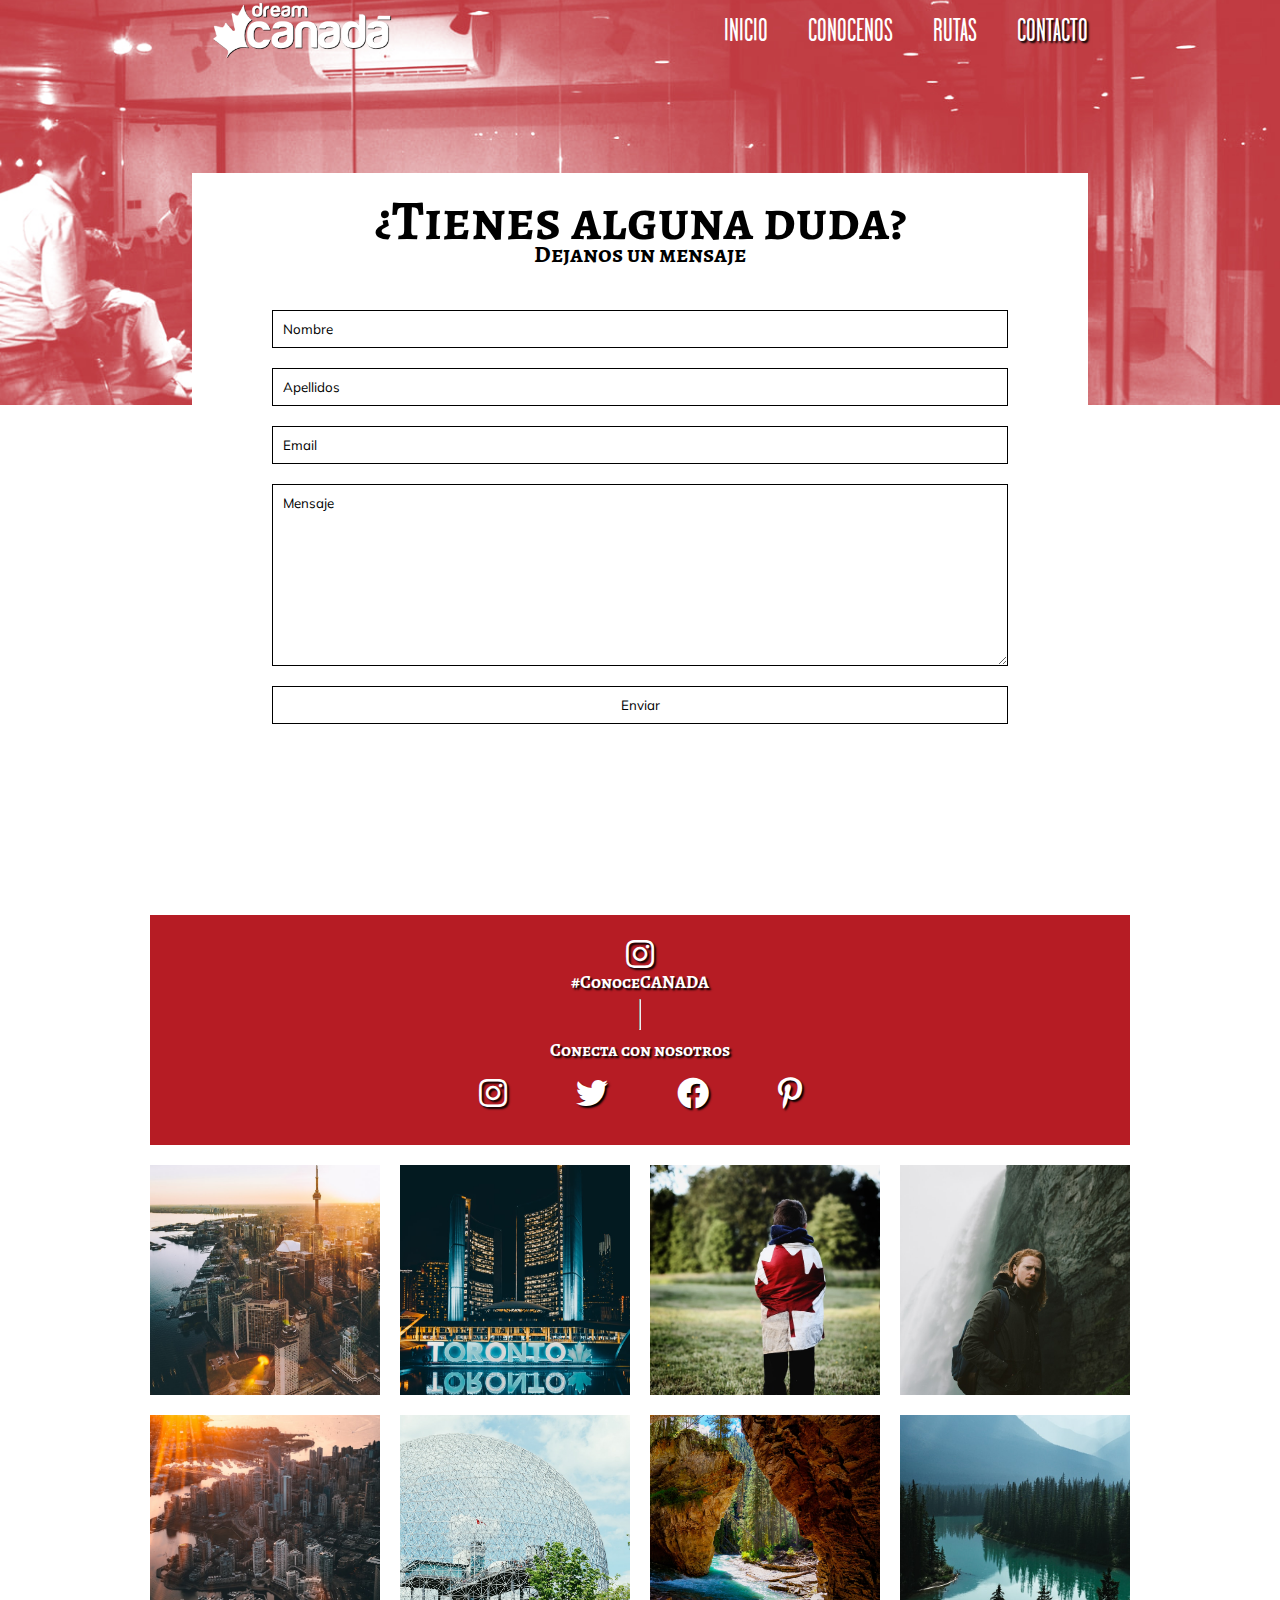
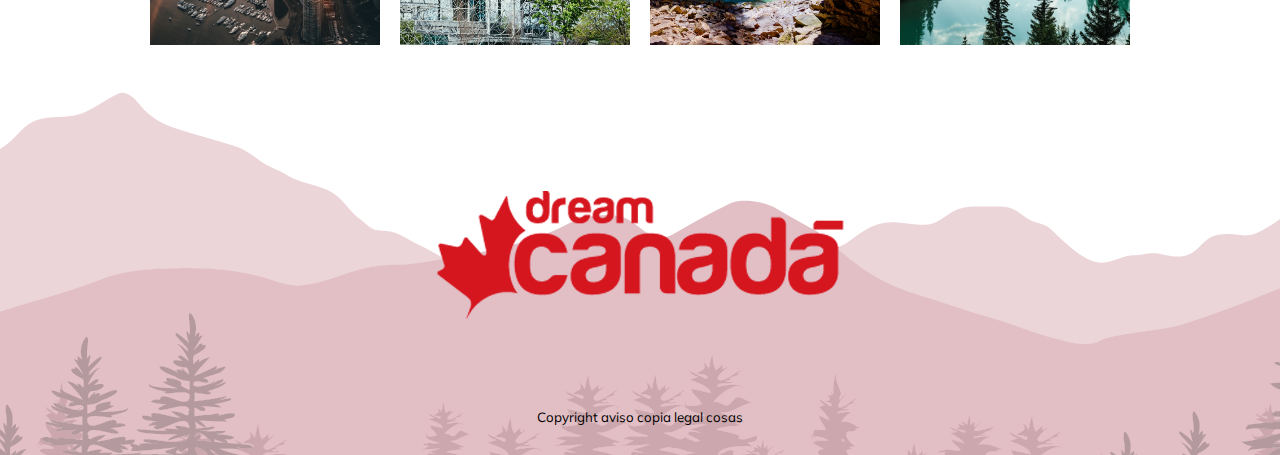
<file: Practica4_Pais_Gonzalez_Martinez_Ignacio/contacto.html>
<html lang="en">
<head>
    <meta charset="UTF-8">
    <meta name="viewport" content="width=device-width, initial-scale=1.0">
    <meta http-equiv="X-UA-Compatible" content="ie=edge">
    <title>Canada</title>
    <link rel="stylesheet" href="css/style.css">
    <link rel="stylesheet" href="css/contactstyle.css">
    <link rel="stylesheet" href="https://cdnjs.cloudflare.com/ajax/libs/font-awesome/5.11.2/css/all.css">
    <script src="https://ajax.googleapis.com/ajax/libs/jquery/3.4.1/jquery.min.js"></script>
</head>
<body>
    <nav class="esconder">
        <div class="header-menu-wrapper">
            <div class="header-menu-logo">
                <div class="header-menu-logo-colocar realnav"></div>
            </div>
            <div class="header-menu-nav">
                <div class="nav"></div>
                    <ul class="list-nav">
                        <li class="inicio">Inicio</li>
                        <li class="conocenos">conocenos</li>
                        <li class="rutas">rutas</li>
                        <li class="contacto">Contacto</li>
                    </ul>
                </div>
            </div>
        </div>
    </nav>
    <header>
        <div class="header-menu">
            <div class="header-menu-wrapper">
                <div class="header-menu-logo">
                    <div class="header-menu-logo-colocar"></div>
                </div>
                <div class="header-menu-nav">
                    <div class="nav"></div>
                        <ul class="list-nav">
                            <li class="inicio">Inicio</li>
                            <li class="conocenos">conocenos</li>
                            <li class="rutas">rutas</li>
                            <li class="contacto">Contacto</li>
                        </ul>
                    </div>
                </div>
            </div>
        </div>
        <div class="header-texto">
            <div class="header-form-wrapper">
               <h2>¿Tienes alguna duda?</h2>
               <h4>Dejanos un mensaje</h4>
               <div class="header-form">
                   <form>
                        <input type="text" name="nombre" id="nombre" 
                        class="label_better" placeholder="Nombre" autocomplete="off">
                        <input type="text" name="apellidos" id="apellidos" 
                        class="label_better" placeholder="Apellidos" autocomplete="off">
                        <input type="text" name="correo" id="correo" 
                        class="label_better" placeholder="Email" autocomplete="off">
                        <textarea placeholder="Mensaje" rows="10"></textarea>
                        <input type="submit" class="enviar" value="Enviar">
                    </form>
               </div>
            </div>
        </div>
    </header>

    <section class="redes">
        <div class="redes-wrapper">
            <div class="redes-info">
                <div class="redes-info-wrapper">
                    <div class="infoinsta">
                        <i class="fab fa-instagram fa-2x"></i>
                        <h5>#ConoceCANADA</h5>
                    </div>
                    <div class="hr">
                        <hr>
                    </div>
                    <h5>Conecta con nosotros</h4>
                    <div class="cajonredes">
                        <i class="fab fa-instagram fa-2x"></i>
                        <i class="fab fa-twitter fa-2x"></i>
                        <i class="fab fa-facebook fa-2x"></i>
                        <i class="fab fa-pinterest-p fa-2x"></i>
                    </div>
                </div>
            </div>
            <div class="redes-pics">
                <div class="redes-pic pic1 pic1js">
                    <div class="relleno">
                        <i class="fab fa-instagram fa-5x"></i>
                    </div>
                </div>
                <div class="redes-pic pic2 pic2js">
                    <div class="relleno">
                        <i class="fab fa-instagram fa-5x"></i>
                    </div>
                </div>
                <div class="redes-pic pic3 pic3js">
                    <div class="relleno">
                        <i class="fab fa-instagram fa-5x"></i>
                    </div>
                </div>
                <div class="redes-pic pic4 pic4js">
                    <div class="relleno">
                        <i class="fab fa-instagram fa-5x"></i>
                    </div>
                </div>
                <div class="redes-pic pic5 pic5js">
                    <div class="relleno">
                        <i class="fab fa-instagram fa-5x"></i>
                    </div>
                </div>
                <div class="redes-pic pic6 pic6js">
                    <div class="relleno">
                        <i class="fab fa-instagram fa-5x"></i>
                    </div>
                </div>
                <div class="redes-pic pic7 pic7js">
                    <div class="relleno">
                        <i class="fab fa-instagram fa-5x"></i>
                    </div>
                </div>
                <div class="redes-pic pic8 pic8js">
                    <div class="relleno">
                        <i class="fab fa-instagram fa-5x"></i>
                    </div>
                </div>
            </div>
        </div>
    </section>
    <footer>
        <div class="copy-wrapper">
            <small>Copyright aviso copia legal cosas</small>
        </div>
    </footer>
</body>
<script src="js/jquery.label_better.js"></script>
<script src="js/contacto.js"></script>
</html>
</file>
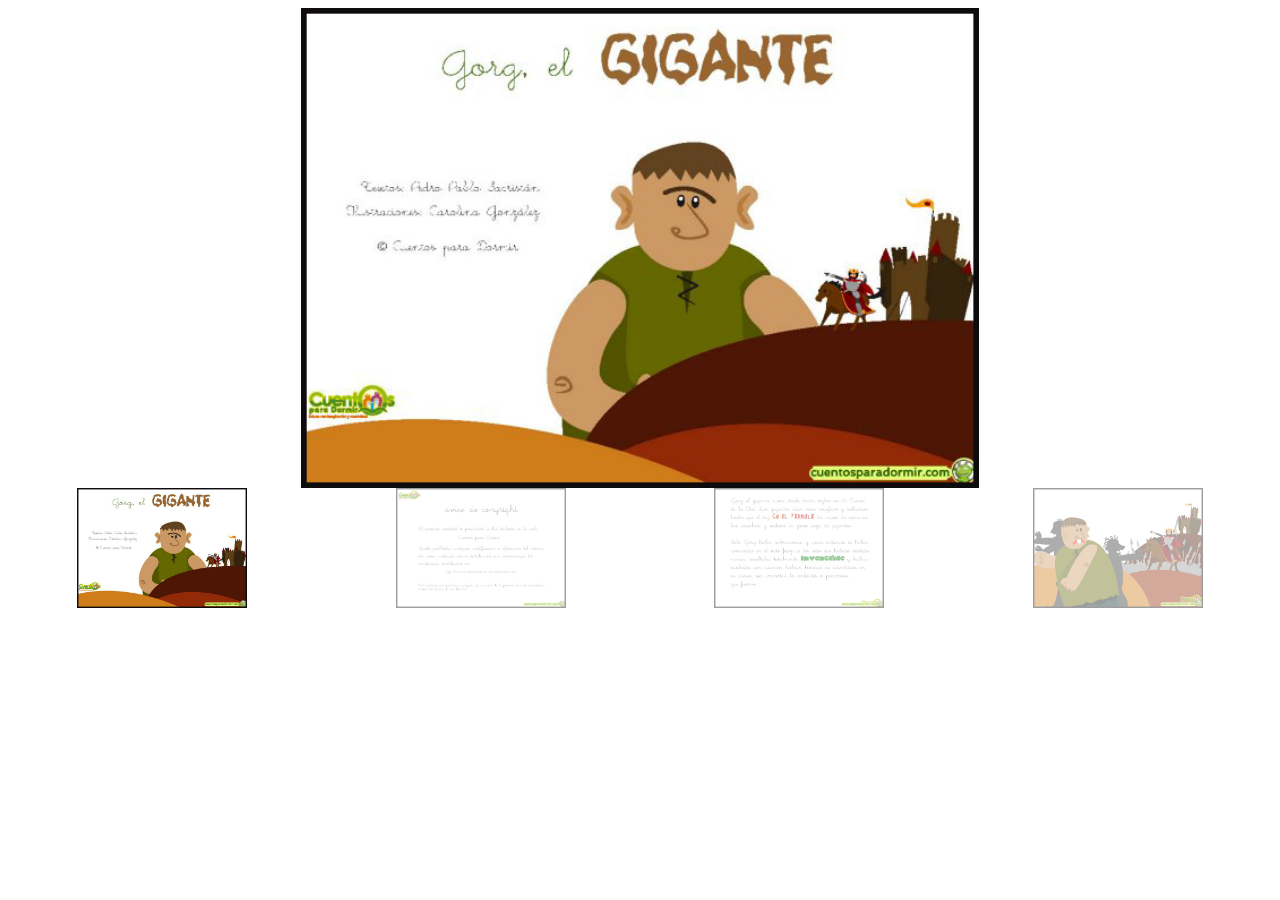
<file: Practica5_Libre_Gonzalez_Martinez_Ignacio/pruebas.html>
<!DOCTYPE html>
<html lang="en">
<head>
    <meta charset="UTF-8">
    <meta name="viewport" content="width=device-width, initial-scale=1.0">
    <meta http-equiv="X-UA-Compatible" content="ie=edge">
    <title>Document</title>
    <link rel="stylesheet" href="css/kids.css">
    <link rel='stylesheet' href='css/swiper2.min.css'> <!-- swipper -->
    <style>
    #panel{
        height: 600px;
        width: 100%;
    }
    </style>
</head>
<body>
    <div id="panel">
        <div class="swiper-container gallery-top">
            <div class="swiper-wrapper">
              <div class="swiper-slide libro l1p1"></div>
              <div class="swiper-slide libro l1p2"></div>
              <div class="swiper-slide libro l1p3"></div>
              <div class="swiper-slide libro l1p4"></div>
              <div class="swiper-slide libro l1p5"></div>
              <div class="swiper-slide libro l1p6"></div>
              <div class="swiper-slide libro l1p7"></div>
              <div class="swiper-slide libro l1p8"></div>
              <div class="swiper-slide libro l1p9"></div>
              <div class="swiper-slide libro l1p10"></div>
              <div class="swiper-slide libro l1p11"></div>
              <div class="swiper-slide libro l1p12"></div>
              <div class="swiper-slide libro l1p13"></div>
              <div class="swiper-slide libro l1p14"></div>
              <div class="swiper-slide libro l1p15"></div>
              <div class="swiper-slide libro l1p16"></div>
              <div class="swiper-slide libro l1p17"></div>
              <div class="swiper-slide libro l1p18"></div>
              <div class="swiper-slide libro l1p19"></div>
              <div class="swiper-slide libro l1p20"></div>
            </div>
          </div>
          <div class="swiper-container gallery-thumbs">
            <div class="swiper-wrapper">
              <div class="swiper-slide libro l1p1"></div>
              <div class="swiper-slide libro l1p2"></div>
              <div class="swiper-slide libro l1p3"></div>
              <div class="swiper-slide libro l1p4"></div>
              <div class="swiper-slide libro l1p5"></div>
              <div class="swiper-slide libro l1p6"></div>
              <div class="swiper-slide libro l1p7"></div>
              <div class="swiper-slide libro l1p8"></div>
              <div class="swiper-slide libro l1p9"></div>
              <div class="swiper-slide libro l1p10"></div>
              <div class="swiper-slide libro l1p11"></div>
              <div class="swiper-slide libro l1p12"></div>
              <div class="swiper-slide libro l1p12"></div>
              <div class="swiper-slide libro l1p13"></div>
              <div class="swiper-slide libro l1p14"></div>
              <div class="swiper-slide libro l1p15"></div>
              <div class="swiper-slide libro l1p16"></div>
              <div class="swiper-slide libro l1p17"></div>
              <div class="swiper-slide libro l1p18"></div>
              <div class="swiper-slide libro l1p19"></div>
              <div class="swiper-slide libro l1p20"></div>
            </div>
          </div>
    </div>
</body>
<script src='js/swiper2.min.js'></script>

<script>
var galleryThumbs = new Swiper('.gallery-thumbs', {
      spaceBetween: 10,
      slidesPerView: 4,
      freeMode: true,
      watchSlidesVisibility: true,
      watchSlidesProgress: true,
    });
    var galleryTop = new Swiper('.gallery-top', {
      spaceBetween: 10,
      thumbs: {
        swiper: galleryThumbs
      }
    });
</script>
</html>
</file>
<file: Practica4_Pais_Gonzalez_Martinez_Ignacio/css/style.css>
@import url('https://fonts.googleapis.com/css?family=Muli:200,300,400,500,600,700,800,900&display=swap');
@import url('https://fonts.googleapis.com/css?family=Alegreya+SC:400,500,700,800,900&display=swap');
@import url('https://fonts.googleapis.com/css?family=Alegreya+Sans+SC&display=swap');
@import url('https://fonts.googleapis.com/css?family=Roboto+Condensed&display=swap');
@font-face{
  font-family:'Garage Gothic';
  src: url(../fonts/Garage\ Gothic\ Regular.otf);
}
/*Sobreescritura de "user agents" para mi practica*/
html,
body{
    margin: 0;
    padding: 0;
    width: 100%;
    height: 100%;
    font-family: Muli;
    color: black;
    scroll-behavior: smooth;
}
section{
  width: 100%;
  height: 100%;
}
h1,h2,h3,h4,h5,h6{
  font-family: 'Alegreya SC';
  margin: 0;
  padding: 0;
}
h1{
  font-size: 550%;
}
h2{
  font-size: 350%;
  line-height: 35px;
}
h3{
  font-size: 250%;
}
h4{
  font-size: 150%;
}

ul{
  list-style: none;
  margin: 0;
  padding: 0;
}
li{
  font-family: 'Garage Gothic';
  font-size: 200%;
  font-weight: 500;
  margin: 0;
  padding: 0;
}
a{
  color: #b61c24;
  text-decoration: none;
  font-weight: 500;
  font-size:110%;
  font-family: 'Alegreya SC';

}
a:hover{
  text-decoration: underline;
}
nav{
  color: white;
  border-bottom: 1px solid black;
}
/*Fin de "user agents"*/
/*SCROLLBAR DESIGN*/
::-webkit-scrollbar-track{
  background:white;
}
::-webkit-scrollbar{
  width: 8px;
}
::-webkit-scrollbar-thumb{
  background: #b61c24;
}
::-webkit-scrollbar-thumb:hover{
  background: #6e0c11;
}
/* FIN SCROLLBAR DESIGN*/
/* BARRA DE NAV */
nav{
  position: fixed;
  width: 100%;
  height: 70px;
  background-color: #b61c24;
  transition: .6s .2s;
  z-index: 99;
}
.esconder{
  transform: translateY(-110%);
}
.aparecer{
  transform: translateY(0%);
}
.realnav{
  margin-top: 8px !important;
}
/* FIN BARRA DE NAV*/
/* INICIO DE HEADER */
header{
  width: 100%;
  height: 54%;
  background-image: url('../img/index/pantallazo.jpg');
  background-size: cover;
  background-repeat: no-repeat;
  background-position: center right;
  color: white;
}
.header-menu{
  width: 100%;
  height: 15%;
  box-sizing: border-box;
}
.header-menu-wrapper{
  width: 70%;
  height: 100%;
  margin: auto;
  display: flex;
}
.header-menu-logo{
  min-width: 220px;
  width: 220px;
  max-width: 220px;
  height: 100%;
  display: flex;
  justify-content: center;
  align-items: center;
}
.header-menu-logo:hover{
  cursor: pointer;
}
.header-menu-logo-colocar{
  width: 90%;
  height: 90%;
  background-image: url('../img/index/logo.png');
  background-size: cover;
  background-repeat: no-repeat;
  background-position: center center;
  margin-top: 20px;
}
.header-menu-logo-colocar:hover{
  cursor: pointer;
}
.header-menu-nav{
  flex:1;
  height: 100%;
}
.list-nav{
  width: 100%;
  height: 100%;
  display: flex;
  justify-content: flex-end;
  align-items: center;
}
.list-nav li{
  margin-left: 40px;
  text-transform: uppercase;
}
.list-nav li:nth-child(1){
  text-shadow: 2px 2px 2px black;
}

.header-texto{
  width: 100%;
  height: 80%;
  box-sizing: border-box;
  padding-left:100px;
  text-shadow: 2px 2px 2px black;
}
.header-texto-wrapper{
  width: 80%;
  height: 100%;
  margin: auto;
  display: flex;
  flex-direction: column;
  justify-content: flex-end;
}
.header-texto h1{
  font-family: 'Garage gothic';
  color: white;
  font-size: 800%;
  font-weight: 500;
  line-height: 1.15;
  text-transform: uppercase;
  letter-spacing: 6px;
  text-decoration: underline;
}
/* FIN DE HEADER */
/* INICIO MEDIAS HEADER */
@media all and (max-width:1000px){
  header{
    height: 40%;
  }
  .header-texto h1{
    font-size: 600%;
  }
  .list-nav li{
    font-size: 180%;
    margin-left: 20px;
  }
}
@media all and (max-width:850px){
  .header-texto{
    padding-left: 30px;
  }
  .header-texto h1{
    font-size: 400%;
  }
  .header-texto-wrapper, .header-menu-wrapper{
    width: 100%;
  }
  .header-menu-logo-colocar{
    height: 100%;
  }
  .list-nav li:nth-child(4){
    padding-right: 30px;
  }
  .list-nav li{
    font-size: 150%;
    margin-left: 10px;
  }
}

/* FIN MEDIAS HEADER */
/* INICIO DE UNDIA */
.undia{
  box-sizing: border-box;
  margin-top: 50px;
  margin-bottom: 50px;
  height: auto;
  background-image: url('../img/index/fondogalleria.png');
  background-size: cover;
  background-repeat: no-repeat;
  background-position: center center;
}
.undia-wrapper{
  width: 100%;
}
.undia-title{
  width: 570px;
  margin: auto;
  text-align: center;
}
.undia-sub{
  text-align: left;
  text-transform: uppercase;
}
.undia-sub2{
  text-align: right;
  text-transform: uppercase;
}
.undia-gallery{
  width: 100%;
  display: flex;
}
.undia-gallery-col{
  width: 25%;
  height: 100%;
  padding:20px
}
.undia-gallery-col-pic{
  width: 100%;
  padding-bottom: 100%;
  box-sizing: border-box;
  margin-bottom: 40px;
  background-size: cover;
  background-repeat: no-repeat;
  background-position: center center;
  border: 1px solid black;
  transition: .3s;
  display: flex;
  justify-content: center;
}
.undia-gallery-col-pic h3{
  color: white; 
  text-shadow: 2px 2px 2px black;
  height: 0;
}
.undia-gallery-col-pic:hover{
  cursor: pointer;
}
.undia-pic1{
  background-image: url('../img/index/ciudades/ciu1.jpg');
  margin-top: 500px;
  box-sizing: border-box;
}
.undia-pic1:hover{
  background-image: url('../img/index/ciudades/ciu1h.jpg');
}
.undia-pic2{
  background-image: url('../img/index/ciudades/ciu2.jpg');
  margin-top: 263px;
}
.undia-pic2:hover{
  background-image: url('../img/index/ciudades/ciu2h.jpg');
}
.undia-pic3{
  background-image: url('../img/index/ciudades/ciu3.jpg');
}
.undia-pic3:hover{
  background-image: url('../img/index/ciudades/ciu3h.jpg');
}
.undia-pic4{
  background-image: url('../img/index/ciudades/ciu4.jpg');
  margin-top: 30px;
}
.undia-pic4:hover{
  background-image: url('../img/index/ciudades/ciu4h.jpg');
}
.undia-pic5{
  background-image: url('../img/index/ciudades/ciu5.jpg');
}
.undia-pic5:hover{
  background-image: url('../img/index/ciudades/ciu5h.jpg');
}
.undia-pic6{
  background-image: url('../img/index/ciudades/ciu6.jpg');
  margin-top: 263px;
}
.undia-pic6:hover{
  background-image: url('../img/index/ciudades/ciu6h.jpg');
}

/* FIN DE UNDIA */
/* MEDIAS DE UNDIA */
@media all and (max-width:1350px){
  .undia-pic1{
    margin-top: 345px;
  }
  .undia-pic2{
    margin-top: 165px;
  }
  .undia-pic4{
    margin-top: 30px;
  }
  .undia-pic6{
    margin-top: 165px;
  }
  .undia-gallery-col{
    padding:10px
  }
  .undia-gallery-col-pic{
    margin-bottom: 20px;
  }
}
@media all and (max-width:950px){
  .undia-pic1{
    margin-top: 110px;
  }
  .undia-pic2{
    margin-top: 0px;
  }
  .undia-pic4{
    margin-top: 0px;
  }
  .undia-pic6{
    margin-top: 110px;
  }
  .undia-title{
    width: 392px;
    margin-bottom: 20px;
  }
  .undia-title h2{
    font-size:240%;
  }
  .undia-title h4{
    font-size:120%;
  }
}
@media all and (max-width:850px){
  .undia-wrapper{
    width: 90%;
    margin: auto;
  }
  .undia-gallery-col-pic{
    margin: 0;
  }
  .undia-pic1{
    margin-top: 0px;
  }
  .undia-pic2{
    margin-left: 10px ;
    margin-bottom: 10px;
  }
  .undia-pic4{
    margin-right: 10px;
  }
  .undia-pic6{
    margin-left: 10px;
  }
  .undia-pic3, .undia-pic5{
    display: none;
  }
  .undia-gallery{
    flex-wrap: wrap;
  }
  .undia-gallery-col{
    width: 50%;
  }
  .undia-gallery-col{
    padding: 0px;
  }  
}
@media all and (max-width:600px){
  .undia-gallery-col{
    width: 100%;
  }
  .undia-gallery-col-pic{
    padding-bottom: 0px;
    height: 200px;
  }
  .undia-gallery-col-pic{
    margin: 0;
    margin-bottom: 10px;
  }
}
/* FIN MEDIAS DE UNDIA*/
/* INICIO SECCION SOBRE LA MARCHA */
.marcha{
  width: 100%;
  height: auto;
  margin-top: 50px;
  margin-bottom: 100px;
  box-sizing: border-box;
  color: white;
}

.marcha-wrapper{
  width: 80%;
  margin: auto;
  height: 300px;
  display: flex;
  background-image: url('../img/index/back-section.png');
  background-position: center center;
  background-repeat: no-repeat;
  background-size: contain;
  box-sizing: border-box;
  padding: 50px;
  /* border: 1px solid black; */
  /* border-bottom: 6px solid #b61c24; */
}
.marcha-foto{
  margin-left: 150px;
  width: 300px;
  padding-bottom: 300px;
  box-sizing: border-box;
  background-size: cover;
  background-repeat: no-repeat;
  background-position: center right;
  background-image: url('../img/index/curiosidades/cur1.jpg');
  border: 1px solid black;
  
}
.marcha-content{
  text-shadow: 2px 2px 2px black;
  flex:1;
  height: 100%;
  box-sizing: border-box;
  padding-left: 50px;
  display: flex;
  flex-direction: column;
  justify-content: space-between;
}
.marcha-content h3{
  height: 20px;
  line-height: 20px;
}
.marcha-content p{
  text-align: justify;
  width: 80%;
}

/* FIN SOBRE LA MARCHA */
/* INICIO MEDIAS MARCHA */
@media all and (max-width:1300px){
  .marcha-wrapper{
    width: 100%;
  }
  .marcha-foto{
    margin-left: 100px;
  }
  .marcha-content h3{
    padding-top: 20px;
    height: auto;
    line-height: auto;
  }
}
@media all and (max-width:1000px){

  .marcha-wrapper{
    height: auto;
    flex-wrap: wrap;
    background-size: cover;
  }
  .marcha-content{
    padding-left: 0px;
  }
  .marcha-content p{
    width: 100%;
  }
  .marcha-foto{
    width: 100%;
    margin-left: 0px;
  }
}
@media all and (max-width:650px){

  .marcha-content h3{
    font-size: 200%;
  }
}
@media all and (max-width:550px){
  .marcha-content h3{
    line-height: 30px;
  }
}
/* FIN MEDIAS MARCHA*/
/* INICIO TOP TEN*/
.topten{
  box-sizing: border-box;
  margin-top: 50px;
  margin-bottom: 50px;
  height: auto;
  background-image: url('../img/index/prueba.png');
  background-size: cover;
  background-repeat: no-repeat;
  background-position: center center;
}
.topten-wrapper{
  width: 100%;
}
.topten-title{
  width: 584px;
  margin: auto;
  text-align: center;
}
.topten-sub{
  text-align: left;
  text-transform: uppercase;
}
.topten-sub2{
  text-align: right;
  text-transform: uppercase;
}
.topten-posts{
  width: 100%;
  display: flex;
  flex-wrap: wrap;
}
.topten-post{
  box-sizing: border-box;
  width: 33%;
  padding: 50px;
  text-align:center;
}
.topten-post-pic{
  width: 100%;
  height: 250px;
  position: relative;
  padding: 10px;
  background-size: cover;
  background-repeat: no-repeat;
  background-position: center center;
  border: 1px solid black;
  border-bottom: 6px solid #b61c24;
}
.topten-post-pic:hover{
  cursor: pointer;
}
.post-pic1{
  background-image: url('../img/index/top6/top1.jpg');
}
.post-pic2{
  background-image: url('../img/index/top6/top2.jpg');
} 
.post-pic3{
  background-image: url('../img/index/top6/top3.jpg');
} 
.post-pic4{
  background-image: url('../img/index/top6/top4.jpg');
} 
.post-pic5{
  background-image: url('../img/index/top6/top5.jpg');
} 
.post-pic6{
  background-image: url('../img/index/top6/top6.jpg');
} 

.topten-post-pic h4{
  position: absolute;
  font-size: 120%;
  border: 1px solid white;
  color: white;
  background-color: rgba(0,0,0,.5);
  border-radius: 1px;
  padding: 5px;
}

.topten-post-title{
  width: 100%;
  text-align: center;
}
.topten-post-content{
  text-align: justify;
}
.topten-post-button{
  font-family: 'Garage Gothic';
  font-size: 200%;
  font-weight: 500;
  text-transform: uppercase;
  padding: 5px 10px;
  border: 1px solid black;
  border-bottom: 3px solid #b61c24;
  transition: .1s;
}
.topten-post-button:hover{
  cursor: pointer;
  color: #b61c24;
}
/* FIN TOP TEN*/
/* MEDIAS PARA TOP TEN */
@media all and (max-width:1300px){
  .topten-post{
    width: 50%;
  }
}
@media all and (max-width:950px){
  .topten-title{
    width: 398px;
    margin-bottom: 20px;
  }
  .topten-title h2{
    font-size:240%;
  }
  .topten-title h4{
    font-size:120%;
  }
}
@media all and (max-width:850px){
  .topten-post{
    width: 100%;
  }
}
/* FIN MEDIAS PARA TOP TEN */
/* REDES */
.redes{
  width: 100%;
  margin-top: 50px;
  padding: 0;
  box-sizing: border-box;
  height: auto;
}
.redes-wrapper{
  width: 1250px;
  display: flex;
  margin: auto;
  justify-content: center;
}
.redes-info{
  text-shadow: 2px 2px 2px black;
  min-width: 250px;
  width: 250px;
  height: 500px;
  background-color: #b61c24;
  box-sizing: border-box;
  border: 10px solid white;
  display: flex;
  color: white;
}
.redes-info-wrapper{
  width: 80%;
  height: 80%;
  margin: auto;
  display: flex;
  flex-wrap: wrap;
  justify-content: center;

}
.redes-info-wrapper>*{
  width: 100%;
}
.redes-info-wrapper h5{
  text-align: center;
  font-size: 110%;
  height: 0px;
  margin-top: 30px;
}
.infoinsta h5{
  text-align: center;
  font-size: 110%;
  height: 0px;
  margin-top: 10px;
}
.infoinsta{
  height: 0px;
  display: flex;
  flex-direction: column;
  align-items: center;
}
.hr{
  display: flex;
}
.cajonredes{
  display: flex;
  justify-content: space-around;
  align-items: center;
  height: 0px;
}
.redes-pics{
  width: 1000px;
  display: flex;
  flex-wrap: wrap;
}
.redes-pic{
  box-sizing: border-box;
  border: 10px solid white;
  min-width: 250px;
  width: 250px;
  max-width: 250px;
  height: 250px;
  background-size: cover;
  background-repeat: no-repeat;
  background-position: center right;
  transition: .3s;
}
.relleno{
  width: 100%;
  height: 100%;
  display: flex;
  justify-content: center;
  align-items: center;
  color: white;
  opacity: 0;
  transition: .4s;
  text-shadow: 2px 2px 2px black;

}
.redes-pic:hover{
  cursor: pointer;
}
.pic1{
  background-image: url('../img/index/instagram/ins1.jpg');
}
.pic1h{
  background-image: url('../img/index/instagram/ins1h.jpg');
}
.pic2{
  background-image: url('../img/index/instagram/ins2.jpg');
}
.pic2h{
  background-image: url('../img/index/instagram/ins2h.jpg');
}
.pic3{
  background-image: url('../img/index/instagram/ins3.jpg');
}
.pic3h{
  background-image: url('../img/index/instagram/ins3h.jpg');
}
.pic4{
  background-image: url('../img/index/instagram/ins4.jpg');
}
.pic4h{
  background-image: url('../img/index/instagram/ins4h.jpg');
}
.pic5{
  background-image: url('../img/index/instagram/ins5.jpg');
}
.pic5h{
  background-image: url('../img/index/instagram/ins5h.jpg');
}
.pic6{
  background-image: url('../img/index/instagram/ins6.jpg');
}
.pic6h{
  background-image: url('../img/index/instagram/ins6h.jpg');
}
.pic7{
  background-image: url('../img/index/instagram/ins7.jpg');
}
.pic7h{
  background-image: url('../img/index/instagram/ins7h.jpg');
}
.pic8{
  background-image: url('../img/index/instagram/ins8.jpg');
}
.pic8h{
  background-image: url('../img/index/instagram/ins8h.jpg');
}
/* FIN REDES */
/* MEDIAS REDES*/
@media all and (max-width:1300px){
  .redes-wrapper{
    flex-wrap: wrap;
    width: auto;
  }
  .redes-info{
    width: 1000px;
    height: 250px;
  }
  .cajonredes{
    margin-top:26px;
    width: 50%;
  }
  .redes-info-wrapper hr{
    margin-top: 32px;
  }
  .redes-info-wrapper h5{
    margin-top: 0px;
  }
}
@media all and (max-width:1010px){
  .pic4, .pic8{
    display: none;
  }
  .redes-pics{
    justify-content: center;
  }
  .redes-info{
    width: 750px;
  }
}
@media all and (max-width:850px){
  .pic5, .pic6, .pic7{
    display: none;
  }
  .redes-info{
    width: 100%;
  }
  .redes-pic{
    min-width: 33%;
    width: 33%;
    max-width: 33%;
  }
}
@media all and (max-width:650px){
  .redes-pic{
    height: 200px;
  }
}
@media all and (max-width:550px){
  .pic3{
    display: none;
  }
  .redes-pic{
    min-width: 50%;
    width: 50%;
    max-width: 50%;
  }
}
/* FIN MEDIAS REDES*/
/* INICIO DE FOOTER */
footer{
  width: 100%;
  height: 400px;
  background-image: url('../img/index/footer.png');
  background-size: cover;
  background-repeat: no-repeat;
  background-position: center center;

}
.copy-wrapper{
  width: 100%;
  height: 100%;
  display: flex;
  justify-content: center;
  align-items: flex-end;
}
.copy-wrapper small{
  padding-bottom: 30px;
}
/* FIN DE FOOTER */
@media all and (max-width:750px){
  footer{
    background-image: url('../img/index/footer2.png');
  }
}

/*redirects*/
.inicio:hover,.conocenos:hover,.rutas:hover,.contacto:hover{
  cursor: pointer;
}
</file>
<file: Practica4_Pais_Gonzalez_Martinez_Ignacio/css/blogstyle.css>
/* MODIFICACION HEADER*/
header{
  height: 45%;
}
.header-texto{
  box-sizing: border-box;
  margin: auto;
  width: 65%;
  height: 400px;
  margin-top: 200px;
  border: 1px solid black;
  background-image: url('../img/index/top6/top5.jpg');
  background-size: cover;
  background-repeat: no-repeat;
  background-position: center right;
}

/* FIN MODIFICACION HEADER*/
/* INICIO BLOG */
.blog{
  width: 100%;
  margin-top: 230px;
  height: auto;
  box-sizing: border-box;
}
.blog-wrapper{
  width: 65%;
  margin: auto;
  display: flex;  
}
.blog-main{
  width: 75%;
  padding-right: 5%;
  box-sizing: border-box;
}
.blog-main-wrapper{
  width: 100%;
  margin: auto;
}
.blog-main-wrapper p{
  text-align: justify ;
}
.blog-main-wrapper h5{
  text-align: right ;
}
.blog-aside{
  width: 25%;
  height: 100%;
  box-sizing: border-box;
}
.blog-aside-wrapper h4{
  margin-top: 30px;
  margin-bottom: 20px;
}
.blog-aside-wrapper ul li{
  padding-left: 20px;
  font-size: 110%;
}
.blog-aside-wrapper ul li:hover{
  cursor: pointer;
}
.blog-aside-wrapper{
  width: 100%;
  margin: auto;
}
/* FIN BLOG*/
/* INICIO POST RELACIONADOS */
  .topten-post{
    width: 50%;
  }
  .topten-wrapper{
    width: 80%;
    margin: auto;
  }
@media all and (max-width:1300px){
  
  .topten-wrapper{
    width: 90%;
    margin: auto;
  }
}
@media all and (max-width:1000px){
  .blog{
    margin-top: 125px;
  }
  .header-texto{
    height: 300px;
  }
  .blog-main{
    width: 100%;
    padding-right: 0%;
  }
  .blog-aside{
    display: none;
  }
  .topten-wrapper{
    width: 70%;
    margin: auto;
  }
  .topten-post{
    width: 100%;
  }
}
@media all and (max-width:850px){
  .header-texto{
    width: 80%;
  }
  .blog-wrapper {
    width: 80%;
  }
  .topten-wrapper{
    width: 90%;
    margin: auto;
  }
}
/* FIN POST RELACIONADOS*/
</file>
<file: Practica4_Pais_Gonzalez_Martinez_Ignacio/css/conocenos.css>
header{
    background-image: url(../img/conocenos/back.jpg);
}
.list-nav li:nth-child(1){
    text-shadow: none;
  }
  .list-nav li:nth-child(2){
    text-shadow: 2px 2px 2px black;
  }
/* INICIO GASTRONOMIA */
.comer{
    width: 100%;
    height: auto;
    margin: 0;
    padding: 0;
    margin-top: 100px;
    margin-bottom: 100px;

}
.undia-title{
    margin-bottom: 80px;
    width: 498px;
}
.comer-wrapper{
    width: 80%;
    margin: auto;
    box-sizing: border-box;
}
.comer-platos{
    width: 100%;
    height: auto;
    display: flex;
    flex-wrap: wrap;
}
.comer-plato{
    width: 50%;
    height: auto;
    box-sizing: border-box;
    display: flex;
}
.comer-plato-foto{
    width: 50%;
    height: 400px;
    box-sizing: border-box;
    background-size: cover;
    background-repeat: no-repeat;
    background-position: center center;
}
.comer-plato-content{
    padding: 20px;
    width: 50%;
    height: 400px;
    box-sizing: border-box;
    display: flex;
    flex-direction: column;
    justify-content: flex-start;
    align-items: center;
}

.comer-plato-content p{
    width: 100%;
    text-align: justify;
}
.cpf1{
    background-image: url(../img/conocenos/platos/Tourtiere.jpg);
}
.cpf2{
    background-image: url(../img/conocenos/platos/fiddleheads.jpg);
}
.cpf3{
    background-image: url(../img/conocenos/platos/smoked_meat.jpg);
}
.cpf4{
    background-image: url(../img/conocenos/platos/trempettes.jpg);
}
/* FIN GASTRONOMIA */
/* MEDIAS GASTRONOMIA */
@media all and (max-width:1300px){
    .comer-plato{
        width: 100%;
    }
    .cm1{
        order: 1;
    }
    .cm2{
        order: 3;
    }
    .cm3{
        order: 2;
    }
    .cm4{
        order: 4;
    }
}
@media all and (max-width:950px){
    .undia-title{
        width: 341px;
    }
}
@media all and (max-width:850px){
    .comer{
        margin-top: 50px;
        margin-bottom: 0px;
    }
    .undia-title{
        margin-bottom: 40px;
    }
    .comer-plato{
        flex-wrap: wrap;
    }
    .comer-plato-foto{
        width: 100%;
        height: 300px;
        order: 1;
    }
    .comer-plato-content{
        width: 100%;
        height: 300px;
        order: 2;
    }
}
/* FIN MEDIAS GASTRONOMIA*/
/* INICIO PLAYA Y MONTAÑA */
.playa-monte{
    width: 100%;
    margin-top: 100px;
    margin-bottom: 100px;
    padding: 0;
}
.playa-monte-wrapper{
    margin: auto;
    width: 80%;
    display: flex;
    flex-direction: column;
    align-items: center;
    box-sizing: border-box;
    /* border: 1px solid black; */
}

.playa-monte-content{
    width: 90%;
    display: flex;
    margin-bottom: 20px;
}
.playa-monte-content p{
    width: 50%;
    text-align: justify;
    padding: 30px;
}
.playa-monte-pics{
    width: 80%;
    margin: 0;
    padding: 0;
    display: flex;
}
.playa-monte-pic{
    width: 20%;
    padding-bottom: 20%;
    box-sizing: border-box;
    /* border: 1px solid  black; */
    box-shadow: 2px 2px 6px black;
    border-radius: 50%;
    transition: .6s;
    background-repeat: no-repeat;
    background-size: cover;
    background-position: center center;
}
.playa-monte-pic:hover{
    cursor: pointer;
}
.playa-monte-pic:nth-child(3){
    transform: scale(1.4);
    z-index: 4;
}
.playa-monte-pic:nth-child(3):hover{
    transform: scale(1.5);
}
.playa-monte-pic:nth-child(2),.playa-monte-pic:nth-child(4){
    transform: scale(1.2);
    z-index: 3;
}
.playa-monte-pic:nth-child(2):hover,.playa-monte-pic:nth-child(4):hover{
    transform: scale(1.3);
}
.playa-monte-pic:nth-child(1),.playa-monte-pic:nth-child(5){
    z-index: 2;
}
.playa-monte-pic:nth-child(1):hover,.playa-monte-pic:nth-child(5):hover{
    transform: scale(1.1);
}
.playa-monte-pic:nth-child(1){
    background-image: url('../img/conocenos/montplaya/mont1.jpg');
}
.playa-monte-pic:nth-child(2){
    background-image: url('../img/conocenos/montplaya/mont2.jpg');
}
.playa-monte-pic:nth-child(3){
    background-image: url('../img/conocenos/montplaya/mid.jpg');
}
.playa-monte-pic:nth-child(4){
    background-image: url('../img/conocenos/montplaya/pla1.jpg');
}
.playa-monte-pic:nth-child(5){
    background-image: url('../img/conocenos/montplaya/pla2.jpg');
}
/* FIN PLAYA Y MONTAÑA */
/* MEDIAS PLAYA Y MONTAÑA */
@media all and (max-width:1300px){
    .playa-monte-wrapper h2{
        font-size: 300%;
    }
    .playa-monte-pics{
        justify-content: center;
    }
    .playa-monte-pic:nth-child(1),.playa-monte-pic:nth-child(5){
        display: none;
    }
    .playa-monte-pic{
        width: 25%;
        padding-bottom: 25%;
    }
}
@media all and (max-width:1000px){
    .playa-monte-wrapper h2{
        font-size: 250%;
    }
    .playa-monte p:nth-child(1){
        width: 100%;
        padding: 0;
        margin-bottom: 40px;
    }
    .playa-monte p:nth-child(2){
        display: none;
    }
}
@media all and (max-width:850px){
    .playa-monte-wrapper h2{
        font-size: 200%;
    }
    .playa-monte p:nth-child(1){
        width: 100%;
    }
    .playa-monte-pic:nth-child(2),.playa-monte-pic:nth-child(4){
        display: none;
    }
    .playa-monte-pic:nth-child(3){
        border-radius: 0%;
        width: 80%;
    }
    
}
/* FIN MEDIAS PLAYA Y MONTAÑA*/
/* INICIO CULTURA */
.cultura{
    width: 100%;
    height: 400px;
    box-shadow: 10px 8px 10px #b61c24;
}
.swiper{
    width: 100%;
    height: 400px;
    box-sizing: border-box;
    border: 1px solid black;
}
.swiper-container {
  width: 100%;
  height: 100%;
}
.swiper-slide {
  text-align: center;
  font-size: 18px;
  background: #fff;
  display: flex;
  flex-direction: column;
  justify-content: center;
  align-items: center;
  background-size: cover;
  background-position: center center;
  background-repeat: no-repeat;
  color: white;
  text-shadow: 2px 2px 2px black;
}
.swiper-slide p{
    width: 50%;
}
.swiper-slide:hover{
    cursor: grab;
}
.swiper-slide:active{
    cursor: grabbing;
}
.ss1{
  background-image: url('../img/conocenos/religion.jpg');
}
.ss2{
  background-image: url('../img/conocenos/politica.jpg');
}
.ss3{
    background-image: url('../img/conocenos/arte.jpg');}
.swiper-button-next:after, .swiper-button-prev:after {
    color: white;
    text-shadow: 3px 3px 3px black;
}
.swiper-button-next:after {
    margin-right: 50px;
}
.swiper-button-prev:after{
    margin-left: 50px;
}

/* FIN CULTURA*/
/* INICIO MEDIAS CULTURA */
@media all and (max-width:850px){
    .swiper-slide p{
       font-size: 80%;
    }
}
/* FIN MEDIAS CULTURA */
/* INICIO SPORTS */
.sports{
    width: 100%;
    height: auto;
    margin-bottom: 50px;
  }
  .sports-wrapper{
    width: 80%;
    margin: auto;
    display: flex;
    justify-content: center;
  }
  .sports-col1{
    margin-right: 20px;
    width: 30%;
    height: 600px;
    box-sizing: border-box;
    background-image: url('../img/conocenos/sports/sp2.jpg');
    background-size: cover;
    background-repeat: no-repeat;
    background-position: center center;
  }
  .sports-col-main{
    width: 50%;
    height: 600px;
    box-sizing: border-box;
  }
  .sports-col-aside{
    width: 20%;
    height: 600px;
    box-sizing: border-box;
  }
  .sports-col-main-pic{
      width: 100%;
      height: 250px;
      background-image: url('../img/conocenos/sports/sp1.jpg');
      background-size: cover;
      background-repeat: no-repeat;
      background-position: center center;
      display: flex;
      justify-content: center;
      align-items: center;
      color: white;
      font-size: 200%;
  }
  .sports-col-main-content{
      width: 100%;
      box-sizing: border-box;
      padding: 20px;
      font-size: 85%;
      text-align: justify;
  }
  .sport{
      width: 100%;
      box-sizing: border-box;
      padding-left: 20px;
      padding-bottom: 10px;
      display: flex;
      transition: .3s;
  }
  .sport:hover{
      cursor: pointer;
      transform: scale(1.1);
  }
  .sport-pic{
      width: 70px;
      height: 70px;
      background-repeat: no-repeat;
      background-position: center center;
      background-size: cover;
      box-sizing: border-box;
      border: 1px solid black;
  }
  .sport-content{
      height: 70px;
      flex: 1;
      box-sizing: border-box;
      display: flex;
      justify-content: center;
      align-items: center;
      font-size: 120%;
  }
  .cambiodeporte{
    text-shadow: 2px 2px 2px black;

  }
  .spic1{
    background-image: url('../img/conocenos/sports/curling.jpg');
  }
  .spic2{
    background-image: url('../img/conocenos/sports/hockey2.jpg');
  }
  .spic3{
    background-image: url('../img/conocenos/sports/lacrosse2.jpg');
  }
  .spic4{
    background-image: url('../img/conocenos/sports/sp2.jpg');
  }
  .spic5{
    background-image: url('../img/conocenos/sports/volley.jpg');
  }
  .spic6{
    background-image: url('../img/conocenos/sports/ski2.jpg');
  }

/* FIN SPORTS */
/* INICIO MEDIAS SPORTS */
@media all and (max-width:1300px){
    .sports-wrapper{
        width: 90%;
    }
    .sports-col1{
        display: none;
    }
    .sports-col-main{
        width: 75%;
    }
    .sports-col-aside{
        width: 25%;
    }
}
@media all and (max-width:950px){
    .sports-wrapper{
        flex-wrap: wrap;
        width: 80%;
    }
    .sports-col-main{
        width: 100%;
        order: 2;
    }
    .sports-col-aside{
        order: 1;
        width: 100%;
        display: flex;
        height: auto;
    }
    .sport{
        padding: 0px;
    }
    .sport-pic{
        display: none;
    }
    .sport-content{
        justify-content: flex-start;
    }
    .sport-content h5{
        text-decoration: underline;
    }
    .sports-col-main-content {
        padding: 0;
        padding-top: 15px;
    }

}
@media all and (max-width:650px){
    .sports-wrapper{
        width: 100%;
    }
    .sports-col-main-content {
        padding-right: 40px;
        padding-left: 40px;
        padding-top: 15px;
    }
    .sport-content{
        font-size: 90%;
    }
}
/* FIN MEDIAS SPORTS */
</file>
<file: Practica4_Pais_Gonzalez_Martinez_Ignacio/css/contactstyle.css>
.list-nav li:nth-child(1){
  text-shadow: none;
}
.list-nav li:nth-child(4){
  text-shadow: 2px 2px 2px black;
}
/* MODIFICACION HEADER*/
header{
  height: 45%;
  background-image: url('../img/contact/back.jpg');
  background-position: center left;
}
.header-menu-logo-colocar {
  margin-top: 0px;
}
.header-texto{
  box-sizing: border-box;
  width: 100%;
  height: 85%;
  margin: 0;
  padding: 0;
  display: flex;
  justify-content: center;
  align-items: center;
  color: black;
  text-shadow: none;
}
.header-form-wrapper{
  width:50%;
  height: 670px;
  box-sizing: border-box;
  background-color: white;
  display: flex;
  flex-direction: column;
  align-items: center;
  padding: 30px;
}
.header-form{
  width: 100%;
  height: 100%;
  box-sizing: border-box;
  padding: 20px;
  padding-right: 50px;
  padding-left: 50px;
}
::placeholder{
  color: black;
}
input, textarea{
  padding: 10px;
  background-color: transparent;
  font-family: Muli;
  color: black;
  border: 1px solid black;
  /* border-bottom: 3px solid #b61c24; */
  width: 100%;
  outline: none;
  transition: .3s;
  margin-top: 20px;
}
.enviar{
  cursor: pointer;
}
.enviar:hover{
  background-color: black;
  color: white;
  font-size: 110%;
  font-weight: 300;
}
/* FIN MODIFICACION HEADER*/

@media all and (max-width:1300px){
  .header-form-wrapper{
    width:70%;
  }
}
@media all and (max-width:1000px){
  .header-form-wrapper{
    width:80%;
  }
  .header-form-wrapper h2{
    font-size: 300%;
  }
}

@media all and (max-width:850px){
  .header-form-wrapper{
    width:90%;
  }
  .header-form-wrapper h2{
    font-size: 220%;
  }
}


/*apaños*/
.header-form-wrapper{
  margin-top: 550px;
}
.redes{
  margin-top: 500px;
}
</file>
<file: Practica5_Libre_Gonzalez_Martinez_Ignacio/css/kids.css>
.cuentos{
    height: auto;
    margin: 0;
    padding: 0;
    box-sizing: border-box;
    /* border: 1px solid black; */
    margin-top: 50px;
    margin-bottom: 150px;
    position: relative;

}
.cuentos-wrapper{
    width: 80%;
    margin: 0;
    padding: 0;
    margin: auto;
    box-sizing: border-box;
    /* border: 1px solid blue; */
}
.cuentos-title{
    display: flex;
    justify-content: center;
    align-items: center;
    margin-bottom: 100px;
}
.gordito{
    font-size: 450%;
    -webkit-text-stroke: 2px #65077F;
    margin-bottom: -70px;
}
.cuentos-libro{
    box-sizing: border-box;
    height:800px;
}
.cuentos-libro:hover{
    cursor: pointer;
}

/* Inicializacion swiper */

.swiper-container {
    width: 100%;
    height: 300px;
    margin-left: auto;
    margin-right: auto;
  }
  .swiper-slide {
    background-size: cover;
    background-position: center;
  }
  .gallery-top {
    height: 80%;
    width: 100%;
  }
  .gallery-thumbs {
    height: 20%;
    box-sizing: border-box;
    padding: 10px 0;
  }
  .gallery-thumbs .swiper-slide {
    width: 25%;
    height: 100%;
    opacity: 0.4;
  }
  .gallery-thumbs .swiper-slide-thumb-active {
    opacity: 1;
  }
  .main_swipper{
      box-sizing: border-box;
      /* border: 1px solid black; */
      height: 800px;
  }
  .slide1prin{
      display: block;
  }
  /* Fin inicializacion */
/* Libros y sus paginas */
.libro{
    background-size: contain;
    background-repeat: no-repeat;
    background-position: center center ;
    box-sizing: border-box;
}
.l1p1{
    background-image: url('../img/cuentos/gorg/p1.jpg');
}
.l1p2{
    background-image: url('../img/cuentos/gorg/p2.jpg');
}
.l1p3{
    background-image: url('../img/cuentos/gorg/p3.jpg');
}
.l1p4{
    background-image: url('../img/cuentos/gorg/p4.jpg');
}
.l1p5{
    background-image: url('../img/cuentos/gorg/p5.jpg');
}
.l1p6{
    background-image: url('../img/cuentos/gorg/p6.jpg');
}
.l1p7{
    background-image: url('../img/cuentos/gorg/p7.jpg');
}
.l1p8{
    background-image: url('../img/cuentos/gorg/p8.jpg');
}
.l1p9{
    background-image: url('../img/cuentos/gorg/p9.jpg');
}
.l1p10{
    background-image: url('../img/cuentos/gorg/p10.jpg');
}
.l1p11{
    background-image: url('../img/cuentos/gorg/p11.jpg');
}
.l1p12{
    background-image: url('../img/cuentos/gorg/p12.jpg');
}
.l1p13{
    background-image: url('../img/cuentos/gorg/p13.jpg');
}
.l1p14{
    background-image: url('../img/cuentos/gorg/p14.jpg');
}
.l1p15{
    background-image: url('../img/cuentos/gorg/p15.jpg');
}
.l1p16{
    background-image: url('../img/cuentos/gorg/p16.jpg');
}
.l1p17{
    background-image: url('../img/cuentos/gorg/p17.jpg');
}
.l1p18{
    background-image: url('../img/cuentos/gorg/p18.jpg');
}
.l1p19{
    background-image: url('../img/cuentos/gorg/p19.jpg');
}
.l1p20{
    background-image: url('../img/cuentos/gorg/p20.jpg');
}
.l2p1{
    background-image: url('../img/cuentos/robot/p1.jpg');
}
.l3p1{
    background-image: url('../img/cuentos/pulpo/p1.jpg');
}
.l4p1{
    background-image: url('../img/cuentos/tintin/p1.jpg');
}
.l5p1{
    background-image: url('../img/cuentos/gallopato/p1.jpg');
}
.l6p1{
    background-image: url('../img/cuentos/dragon/p1.jpg');
}
/* medias para antes del banner */
@media all and (max-width:950px){
    .cuentos{
        height: 500px;
    }
    .gallery-top{
        height: 400px;
    }
}
@media all and (max-width:750px){
    .gordito{
        font-size: 350%;
    }
}
@media all and (max-width:600px){
    .gallery-top{
        height: 300px;
    }
}
@media all and (max-width:570px){
    .gordito{
        font-size: 250%;
    }
}
/* fin medias para antes del banner */
/* Cuentos tipo blog */
.cuentos-blog{
    height: auto;
    width: 100%;
    margin: 0;
    padding: 0;
    padding-top: 50px;
    padding-bottom: 150px;
    background-image: url(../img/kids/cuentosbg.png);
    background-position: bottom right;
    background-size: cover;
    background-repeat: no-repeat;
    background-color: #00BAE7;
}
.cuentos-blog-wrapper{
    width: 80%;
    margin: auto;
    box-sizing: border-box;
    /* border: 1px solid black; */
    display: flex;
    justify-content: space-evenly;
    align-items: center;
    flex-wrap: wrap;

}
.cuentos-blog-cuento{
    width: 30%;
    box-sizing: border-box;
    /* border: 1px solid pink; */
    display: flex;
    justify-content: space-evenly;
    align-items: center;
    flex-wrap: wrap;
    margin-bottom: 40px;
}
.cuento-foto{
    width: 100%;
    height: 300px;
    background-size: contain;
    background-position: center center;
    background-repeat: no-repeat;
    box-sizing: border-box;
    /* border: 1px solid red; */
}
.cuento-foto:hover{
    cursor: pointer;
}
.gorg{
    background-image: url(../img/cuentos/gorg/p1.jpg);
}
.robot{
    background-image: url(../img/cuentos/robot/p1.jpg);
}
.pulpo{
    background-image: url(../img/cuentos/pulpo/p1.jpg);
}
.tintin{
    background-image: url(../img/cuentos/tintin/p1.jpg);
}
.dragon{
    background-image: url(../img/cuentos/dragon/p1.jpg);
}
.gallopato{
    background-image: url(../img/cuentos/gallopato/p1.jpg);
}

.cuento-botones{
    width: 100%;
    height: 100px;
    box-sizing: border-box;
    /* border: 1px solid green; */
    display: flex;
    justify-content: space-evenly;
    align-items: flex-start;
    padding-top: 20px;
}
a:hover{
    cursor: pointer;
}
.cuento-botones h3 a{
    color: white;
    font-size: 80%;
}
.cuento-botones h3 a:hover{
    text-shadow: 2px 2px 2px black;
}
/* cambio banner */
.banner{
    background-image: url(../img/kids/banner1.png);
}
/* fin cambio banner */
/* mediaspara blogcuentos */
@media all and (max-width:1500px){
    .cuento-botones{
        height: 50px;
        padding-top: 0px;
    }
}
@media all and (max-width:1200px){
    .cuento-foto{
        height: 200px;
    }
}
@media all and (max-width:1000px){
    .cuentos-blog-cuento{
        width: 48%;
    }
}
@media all and (max-width:800px){
    .cuentos-blog-cuento{
        width: 80%;
    }
    .cuento-foto{
        height: 250px;
    }
    .salir{
        right: 0;
    }
}
/* finde medias para blog cuentos */
/* INICIO DE ADIVINANZAS */
.adivinanzas{
    width: 100%;
    height: auto;
    margin: 0;
    padding: 0;
    display: flex;
    flex-direction: column;
    background-image: url(../img/kids/adibg.png);
    background-repeat: no-repeat;
    background-size: cover;
    background-position: bottom center;
}
.adivinanzas-title{
    width: 100%;
    box-sizing: border-box;
    /* border: 1px solid red; */
    display: flex;
    justify-content: center;
    align-items: center;
    padding: 0px 0px 50px 0px;
}
.adivinanzas-title h2{
    font-family: 'Bang';
    font-weight: 100;
    letter-spacing: 1px;
    text-shadow: 3px 3px 3px black;
    color: white;
    font-size: 85px;
    margin-top: 30px;
}
.adivinanzas-core{
    width: 80%;
    height: 500px;
    box-sizing: border-box;
    display: flex;
    justify-content: space-around;
    align-items: center;
}

.core1{
    margin-left: 0;
}
.core2{
    margin-left: 20%;
    margin-bottom: 80px;
}
.adivinanza{
    width: 20%;
    background-color: #65077F;
    height: 350px;
    position: relative;
    transition: 1s;
    background-repeat: no-repeat;
    background-size: cover;
    background-position: center center;
}
.adivinanza:hover{
    cursor: pointer;
}
.ad1, .adr1, .ad8, .adr8{
    background-color: #65077F;  
    background-image: url(../img/kids/mat2.png);
}

.ad2, .adr2, .ad7, .adr7{
    background-color: #04D976;
    background-image: url(../img/kids/sci.png);

}
.ad3, .adr3, .ad5, .adr5{
    background-color: #00BAE7;
    background-image: url(../img/kids/geo.png);
}
.ad4, .adr4{
    background-color: #F2CB07;
    background-image: url(../img/kids/his.png);
}
.ad6, .adr6{
    background-color: #ee6e2e;
    background-image: url(../img/kids/dep.png);
}

.flipped{
    transform: rotateY(180deg);
}
.ad-texto{
    position: absolute;
    width: 100%;
    height: 100%;
    padding: 20px;
    z-index: 2;
}
.ad-respuesta{
    position: absolute;
    width: 100%;
    height: 100%;
    transition: 1s;
    color: white;
    display: flex;
    justify-content: center;
    align-items: center;
    padding: 20px;
}
.ad-respuesta p, .ad-overlay p{
    font-weight: 800;
    font-size: 120%;
    text-shadow:1px 1px 2px black;
    text-align: center;
}
.encima{
    z-index: 3;
}
.none{
    display: none;
}
.visible{
    display: flex;
    transform: rotateY(180deg);
}
.ad-overlay{
    width: 100%;
    height: 100%;
    box-sizing: border-box;
    border: 2px solid white;
    color: white;
    display: flex;
    justify-content: center;
    align-items: center;
    padding: 20px;
}
/* fin de adivinanzas */
/* focus de libro*/
.cuentosfocus{
    background: #65077F;
    width: 100%;
    height: 100%;
}
.salir{
    display: none;
    width: 80px;
    height: 80px;
    position: absolute;
    top: 50;
    right: 100;
    display: flex;
    justify-content: center;
    align-items: center;
}
.salir:hover{
    cursor: pointer;
}
.fa-times{
    color: white;
}
/* fin focus de libro */

/* Seccion de juegos */
.juegos{
    height: auto;
    width: 100%;
    margin: 0;
    padding: 0;
    box-sizing: border-box;
    display: flex;
    flex-wrap: wrap;
    justify-content: center;
    align-items: center;
    margin-top: 100px;
}
.juegos-title{
    width: 100%;
    display: flex;
    flex-wrap: wrap;
    justify-content: center;
    align-items: center;
    box-sizing: border-box;
}
.juegos-title h2{
    font-family: 'Bang';
    font-weight: 100;
    letter-spacing: 1px;
    text-shadow: 3px 3px 3px black;
    color: #65077F;
    font-size: 85px;
    margin-top: 30px;
}
.juegos-swiper{
    height: 350px;
    width: 100%;
    display: flex;
    justify-content: center;
    align-items: center;
    box-sizing: border-box;
}

.swiper-container-juegos {
    width: 100%;
    height: 100%;
  }
  .swiper-slide-juegos {
    text-align: center;
    font-size: 18px;
    background: #fff;
    display: flex;
    flex-direction: column;
    justify-content: center;
    align-items: center;
    background-size: cover;
    background-position: center center;
    background-repeat: no-repeat;
    color: white;
    text-shadow: 2px 2px 2px black;
  }
  .swiper-slide-juegos h3{
      color: white;
      font-size:50px
  }
  .swiper-slide-juegos p{
      width: 50%;
  }
  .swiper-slide-juegos:hover{
      cursor: grab;
  }
  .swiper-slide-juegos:active{
      cursor: grabbing;
  }
  .ss1{
    background-image: url('../img/kids/ss1.jpg');
  }
  .ss2{
    background-image: url('../img/kids/ss2.jpg');
  }
  .ss3{
      background-image: url('../img/kids/ss3.jpg');}
  .swiper-button-next:after, .swiper-button-prev:after {
      color: white;
      text-shadow: 3px 3px 3px black;
  }
  .swiper-button-next:after {
      margin-right: 50px;
  }
  .swiper-button-prev:after{
      margin-left: 50px;
  }
  footer{
      background-image: url(../img/kids/footershape.png);
  }
/* Fin de seccion de juegos */
footer{
    margin-top: 0px;
}

/* ultimas medias */
@media all and (max-width:1300px){
    .core1, .core2{
        margin: 0;
        padding: 0;
        width: 100%;
        height: 400px;
    }
    .core2{
        margin-bottom: 150px;
    }
}
@media all and (max-width:1000px){
    .core1, .core2{
        flex-wrap: wrap;
        justify-content: space-evenly;
        height: 800px;
    }
    .adivinanza{
        width: 40%;
    }
}
@media all and (max-width:900px){
    .adivinanzas-title h2{
        font-size: 72px;
    }
}
@media all and (max-width:800px){
    .salir{
        right: 0;
    }
}
@media all and (max-width:750px){
    .juegos-title h2{
        font-size: 65px;
    }
}
@media all and (max-width:700px){
    .core1, .core2{
        height: 1600px;
    }
    .adivinanza{
        width: 80%;
    }
}
@media all and (max-width:650px){
    .adivinanzas-title h2{
        font-size: 55px;
    }
    .juegos-title h2{
        font-size: 50px;
    }
    .swiper-slide-juegos h3 {
        width: 100%;
    }
    .swiper-slide-juegos p {
        width: 85%;
    }
}
</file>
<file: Practica5_Libre_Gonzalez_Martinez_Ignacio/css/swiper2.min.css>
/**
 * Swiper 5.2.1
 * Most modern mobile touch slider and framework with hardware accelerated transitions
 * http://swiperjs.com
 *
 * Copyright 2014-2019 Vladimir Kharlampidi
 *
 * Released under the MIT License
 *
 * Released on: November 16, 2019
 */

@font-face{font-family:swiper-icons;src:url("data:application/font-woff;charset=utf-8;base64, [base64]//wADZ2x5ZgAAAywAAADMAAAD2MHtryVoZWFkAAABbAAAADAAAAA2E2+eoWhoZWEAAAGcAAAAHwAAACQC9gDzaG10eAAAAigAAAAZAAAArgJkABFsb2NhAAAC0AAAAFoAAABaFQAUGG1heHAAAAG8AAAAHwAAACAAcABAbmFtZQAAA/gAAAE5AAACXvFdBwlwb3N0AAAFNAAAAGIAAACE5s74hXjaY2BkYGAAYpf5Hu/j+W2+MnAzMYDAzaX6QjD6/4//Bxj5GA8AuRwMYGkAPywL13jaY2BkYGA88P8Agx4j+/8fQDYfA1AEBWgDAIB2BOoAeNpjYGRgYNBh4GdgYgABEMnIABJzYNADCQAACWgAsQB42mNgYfzCOIGBlYGB0YcxjYGBwR1Kf2WQZGhhYGBiYGVmgAFGBiQQkOaawtDAoMBQxXjg/wEGPcYDDA4wNUA2CCgwsAAAO4EL6gAAeNpj2M0gyAACqxgGNWBkZ2D4/wMA+xkDdgAAAHjaY2BgYGaAYBkGRgYQiAHyGMF8FgYHIM3DwMHABGQrMOgyWDLEM1T9/w8UBfEMgLzE////P/5//f/V/xv+r4eaAAeMbAxwIUYmIMHEgKYAYjUcsDAwsLKxc3BycfPw8jEQA/[base64]/uznmfPFBNODM2K7MTQ45YEAZqGP81AmGGcF3iPqOop0r1SPTaTbVkfUe4HXj97wYE+yNwWYxwWu4v1ugWHgo3S1XdZEVqWM7ET0cfnLGxWfkgR42o2PvWrDMBSFj/IHLaF0zKjRgdiVMwScNRAoWUoH78Y2icB/yIY09An6AH2Bdu/UB+yxopYshQiEvnvu0dURgDt8QeC8PDw7Fpji3fEA4z/PEJ6YOB5hKh4dj3EvXhxPqH/SKUY3rJ7srZ4FZnh1PMAtPhwP6fl2PMJMPDgeQ4rY8YT6Gzao0eAEA409DuggmTnFnOcSCiEiLMgxCiTI6Cq5DZUd3Qmp10vO0LaLTd2cjN4fOumlc7lUYbSQcZFkutRG7g6JKZKy0RmdLY680CDnEJ+UMkpFFe1RN7nxdVpXrC4aTtnaurOnYercZg2YVmLN/d/gczfEimrE/fs/bOuq29Zmn8tloORaXgZgGa78yO9/cnXm2BpaGvq25Dv9S4E9+5SIc9PqupJKhYFSSl47+Qcr1mYNAAAAeNptw0cKwkAAAMDZJA8Q7OUJvkLsPfZ6zFVERPy8qHh2YER+3i/BP83vIBLLySsoKimrqKqpa2hp6+jq6RsYGhmbmJqZSy0sraxtbO3sHRydnEMU4uR6yx7JJXveP7WrDycAAAAAAAH//wACeNpjYGRgYOABYhkgZgJCZgZNBkYGLQZtIJsFLMYAAAw3ALgAeNolizEKgDAQBCchRbC2sFER0YD6qVQiBCv/H9ezGI6Z5XBAw8CBK/m5iQQVauVbXLnOrMZv2oLdKFa8Pjuru2hJzGabmOSLzNMzvutpB3N42mNgZGBg4GKQYzBhYMxJLMlj4GBgAYow/P/PAJJhLM6sSoWKfWCAAwDAjgbRAAB42mNgYGBkAIIbCZo5IPrmUn0hGA0AO8EFTQAA") format("woff");font-weight:400;font-style:normal}:root{--swiper-theme-color:#007aff}.swiper-container{margin-left:auto;margin-right:auto;position:relative;overflow:hidden;list-style:none;padding:0;z-index:1}.swiper-container-vertical>.swiper-wrapper{flex-direction:column}.swiper-wrapper{position:relative;width:100%;height:100%;z-index:1;display:flex;transition-property:transform;box-sizing:content-box}.swiper-container-android .swiper-slide,.swiper-wrapper{transform:translate3d(0px,0,0)}.swiper-container-multirow>.swiper-wrapper{flex-wrap:wrap}.swiper-container-multirow-column>.swiper-wrapper{flex-wrap:wrap;flex-direction:column}.swiper-container-free-mode>.swiper-wrapper{transition-timing-function:ease-out;margin:0 auto}.swiper-slide{flex-shrink:0;width:100%;height:100%;position:relative;transition-property:transform}.swiper-slide-invisible-blank{visibility:hidden}.swiper-container-autoheight,.swiper-container-autoheight .swiper-slide{height:auto}.swiper-container-autoheight .swiper-wrapper{align-items:flex-start;transition-property:transform,height}.swiper-container-3d{perspective:1200px}.swiper-container-3d .swiper-cube-shadow,.swiper-container-3d .swiper-slide,.swiper-container-3d .swiper-slide-shadow-bottom,.swiper-container-3d .swiper-slide-shadow-left,.swiper-container-3d .swiper-slide-shadow-right,.swiper-container-3d .swiper-slide-shadow-top,.swiper-container-3d .swiper-wrapper{transform-style:preserve-3d}.swiper-container-3d .swiper-slide-shadow-bottom,.swiper-container-3d .swiper-slide-shadow-left,.swiper-container-3d .swiper-slide-shadow-right,.swiper-container-3d .swiper-slide-shadow-top{position:absolute;left:0;top:0;width:100%;height:100%;pointer-events:none;z-index:10}.swiper-container-3d .swiper-slide-shadow-left{background-image:linear-gradient(to left,rgba(0,0,0,.5),rgba(0,0,0,0))}.swiper-container-3d .swiper-slide-shadow-right{background-image:linear-gradient(to right,rgba(0,0,0,.5),rgba(0,0,0,0))}.swiper-container-3d .swiper-slide-shadow-top{background-image:linear-gradient(to top,rgba(0,0,0,.5),rgba(0,0,0,0))}.swiper-container-3d .swiper-slide-shadow-bottom{background-image:linear-gradient(to bottom,rgba(0,0,0,.5),rgba(0,0,0,0))}.swiper-container-css-mode>.swiper-wrapper{overflow:auto;scrollbar-width:none;-ms-overflow-style:none}.swiper-container-css-mode>.swiper-wrapper::-webkit-scrollbar{display:none}.swiper-container-css-mode>.swiper-wrapper>.swiper-slide{scroll-snap-align:start start}.swiper-container-horizontal.swiper-container-css-mode>.swiper-wrapper{scroll-snap-type:x mandatory}.swiper-container-vertical.swiper-container-css-mode>.swiper-wrapper{scroll-snap-type:y mandatory}:root{--swiper-navigation-size:44px}.swiper-button-next,.swiper-button-prev{position:absolute;top:50%;width:calc(var(--swiper-navigation-size)/ 44 * 27);height:var(--swiper-navigation-size);margin-top:calc(-1 * var(--swiper-navigation-size)/ 2);z-index:10;cursor:pointer;display:flex;align-items:center;justify-content:center;color:var(--swiper-navigation-color,var(--swiper-theme-color))}.swiper-button-next.swiper-button-disabled,.swiper-button-prev.swiper-button-disabled{opacity:.35;cursor:auto;pointer-events:none}.swiper-button-next:after,.swiper-button-prev:after{font-family:swiper-icons;font-size:var(--swiper-navigation-size);text-transform:none!important;letter-spacing:0;text-transform:none;font-variant:initial}.swiper-button-prev,.swiper-container-rtl .swiper-button-next{left:10px;right:auto}.swiper-button-prev:after,.swiper-container-rtl .swiper-button-next:after{content:'prev'}.swiper-button-next,.swiper-container-rtl .swiper-button-prev{right:10px;left:auto}.swiper-button-next:after,.swiper-container-rtl .swiper-button-prev:after{content:'next'}.swiper-button-next.swiper-button-white,.swiper-button-prev.swiper-button-white{--swiper-navigation-color:#ffffff}.swiper-button-next.swiper-button-black,.swiper-button-prev.swiper-button-black{--swiper-navigation-color:#000000}.swiper-button-lock{display:none}.swiper-pagination{position:absolute;text-align:center;transition:.3s opacity;transform:translate3d(0,0,0);z-index:10}.swiper-pagination.swiper-pagination-hidden{opacity:0}.swiper-container-horizontal>.swiper-pagination-bullets,.swiper-pagination-custom,.swiper-pagination-fraction{bottom:10px;left:0;width:100%}.swiper-pagination-bullets-dynamic{overflow:hidden;font-size:0}.swiper-pagination-bullets-dynamic .swiper-pagination-bullet{transform:scale(.33);position:relative}.swiper-pagination-bullets-dynamic .swiper-pagination-bullet-active{transform:scale(1)}.swiper-pagination-bullets-dynamic .swiper-pagination-bullet-active-main{transform:scale(1)}.swiper-pagination-bullets-dynamic .swiper-pagination-bullet-active-prev{transform:scale(.66)}.swiper-pagination-bullets-dynamic .swiper-pagination-bullet-active-prev-prev{transform:scale(.33)}.swiper-pagination-bullets-dynamic .swiper-pagination-bullet-active-next{transform:scale(.66)}.swiper-pagination-bullets-dynamic .swiper-pagination-bullet-active-next-next{transform:scale(.33)}.swiper-pagination-bullet{width:8px;height:8px;display:inline-block;border-radius:100%;background:#000;opacity:.2}button.swiper-pagination-bullet{border:none;margin:0;padding:0;box-shadow:none;-webkit-appearance:none;-moz-appearance:none;appearance:none}.swiper-pagination-clickable .swiper-pagination-bullet{cursor:pointer}.swiper-pagination-bullet-active{opacity:1;background:var(--swiper-pagination-color,var(--swiper-theme-color))}.swiper-container-vertical>.swiper-pagination-bullets{right:10px;top:50%;transform:translate3d(0px,-50%,0)}.swiper-container-vertical>.swiper-pagination-bullets .swiper-pagination-bullet{margin:6px 0;display:block}.swiper-container-vertical>.swiper-pagination-bullets.swiper-pagination-bullets-dynamic{top:50%;transform:translateY(-50%);width:8px}.swiper-container-vertical>.swiper-pagination-bullets.swiper-pagination-bullets-dynamic .swiper-pagination-bullet{display:inline-block;transition:.2s transform,.2s top}.swiper-container-horizontal>.swiper-pagination-bullets .swiper-pagination-bullet{margin:0 4px}.swiper-container-horizontal>.swiper-pagination-bullets.swiper-pagination-bullets-dynamic{left:50%;transform:translateX(-50%);white-space:nowrap}.swiper-container-horizontal>.swiper-pagination-bullets.swiper-pagination-bullets-dynamic .swiper-pagination-bullet{transition:.2s transform,.2s left}.swiper-container-horizontal.swiper-container-rtl>.swiper-pagination-bullets-dynamic .swiper-pagination-bullet{transition:.2s transform,.2s right}.swiper-pagination-progressbar{background:rgba(0,0,0,.25);position:absolute}.swiper-pagination-progressbar .swiper-pagination-progressbar-fill{background:var(--swiper-pagination-color,var(--swiper-theme-color));position:absolute;left:0;top:0;width:100%;height:100%;transform:scale(0);transform-origin:left top}.swiper-container-rtl .swiper-pagination-progressbar .swiper-pagination-progressbar-fill{transform-origin:right top}.swiper-container-horizontal>.swiper-pagination-progressbar,.swiper-container-vertical>.swiper-pagination-progressbar.swiper-pagination-progressbar-opposite{width:100%;height:4px;left:0;top:0}.swiper-container-horizontal>.swiper-pagination-progressbar.swiper-pagination-progressbar-opposite,.swiper-container-vertical>.swiper-pagination-progressbar{width:4px;height:100%;left:0;top:0}.swiper-pagination-white{--swiper-pagination-color:#ffffff}.swiper-pagination-black{--swiper-pagination-color:#000000}.swiper-pagination-lock{display:none}.swiper-scrollbar{border-radius:10px;position:relative;-ms-touch-action:none;background:rgba(0,0,0,.1)}.swiper-container-horizontal>.swiper-scrollbar{position:absolute;left:1%;bottom:3px;z-index:50;height:5px;width:98%}.swiper-container-vertical>.swiper-scrollbar{position:absolute;right:3px;top:1%;z-index:50;width:5px;height:98%}.swiper-scrollbar-drag{height:100%;width:100%;position:relative;background:rgba(0,0,0,.5);border-radius:10px;left:0;top:0}.swiper-scrollbar-cursor-drag{cursor:move}.swiper-scrollbar-lock{display:none}.swiper-zoom-container{width:100%;height:100%;display:flex;justify-content:center;align-items:center;text-align:center}.swiper-zoom-container>canvas,.swiper-zoom-container>img,.swiper-zoom-container>svg{max-width:100%;max-height:100%;object-fit:contain}.swiper-slide-zoomed{cursor:move}.swiper-lazy-preloader{width:42px;height:42px;position:absolute;left:50%;top:50%;margin-left:-21px;margin-top:-21px;z-index:10;transform-origin:50%;animation:swiper-preloader-spin 1s infinite linear;box-sizing:border-box;border:4px solid var(--swiper-preloader-color,var(--swiper-theme-color));border-radius:50%;border-top-color:transparent}.swiper-lazy-preloader-white{--swiper-preloader-color:#fff}.swiper-lazy-preloader-black{--swiper-preloader-color:#000}@keyframes swiper-preloader-spin{100%{transform:rotate(360deg)}}.swiper-container .swiper-notification{position:absolute;left:0;top:0;pointer-events:none;opacity:0;z-index:-1000}.swiper-container-fade.swiper-container-free-mode .swiper-slide{transition-timing-function:ease-out}.swiper-container-fade .swiper-slide{pointer-events:none;transition-property:opacity}.swiper-container-fade .swiper-slide .swiper-slide{pointer-events:none}.swiper-container-fade .swiper-slide-active,.swiper-container-fade .swiper-slide-active .swiper-slide-active{pointer-events:auto}.swiper-container-cube{overflow:visible}.swiper-container-cube .swiper-slide{pointer-events:none;-webkit-backface-visibility:hidden;backface-visibility:hidden;z-index:1;visibility:hidden;transform-origin:0 0;width:100%;height:100%}.swiper-container-cube .swiper-slide .swiper-slide{pointer-events:none}.swiper-container-cube.swiper-container-rtl .swiper-slide{transform-origin:100% 0}.swiper-container-cube .swiper-slide-active,.swiper-container-cube .swiper-slide-active .swiper-slide-active{pointer-events:auto}.swiper-container-cube .swiper-slide-active,.swiper-container-cube .swiper-slide-next,.swiper-container-cube .swiper-slide-next+.swiper-slide,.swiper-container-cube .swiper-slide-prev{pointer-events:auto;visibility:visible}.swiper-container-cube .swiper-slide-shadow-bottom,.swiper-container-cube .swiper-slide-shadow-left,.swiper-container-cube .swiper-slide-shadow-right,.swiper-container-cube .swiper-slide-shadow-top{z-index:0;-webkit-backface-visibility:hidden;backface-visibility:hidden}.swiper-container-cube .swiper-cube-shadow{position:absolute;left:0;bottom:0px;width:100%;height:100%;background:#000;opacity:.6;-webkit-filter:blur(50px);filter:blur(50px);z-index:0}.swiper-container-flip{overflow:visible}.swiper-container-flip .swiper-slide{pointer-events:none;-webkit-backface-visibility:hidden;backface-visibility:hidden;z-index:1}.swiper-container-flip .swiper-slide .swiper-slide{pointer-events:none}.swiper-container-flip .swiper-slide-active,.swiper-container-flip .swiper-slide-active .swiper-slide-active{pointer-events:auto}.swiper-container-flip .swiper-slide-shadow-bottom,.swiper-container-flip .swiper-slide-shadow-left,.swiper-container-flip .swiper-slide-shadow-right,.swiper-container-flip .swiper-slide-shadow-top{z-index:0;-webkit-backface-visibility:hidden;backface-visibility:hidden}
</file>
